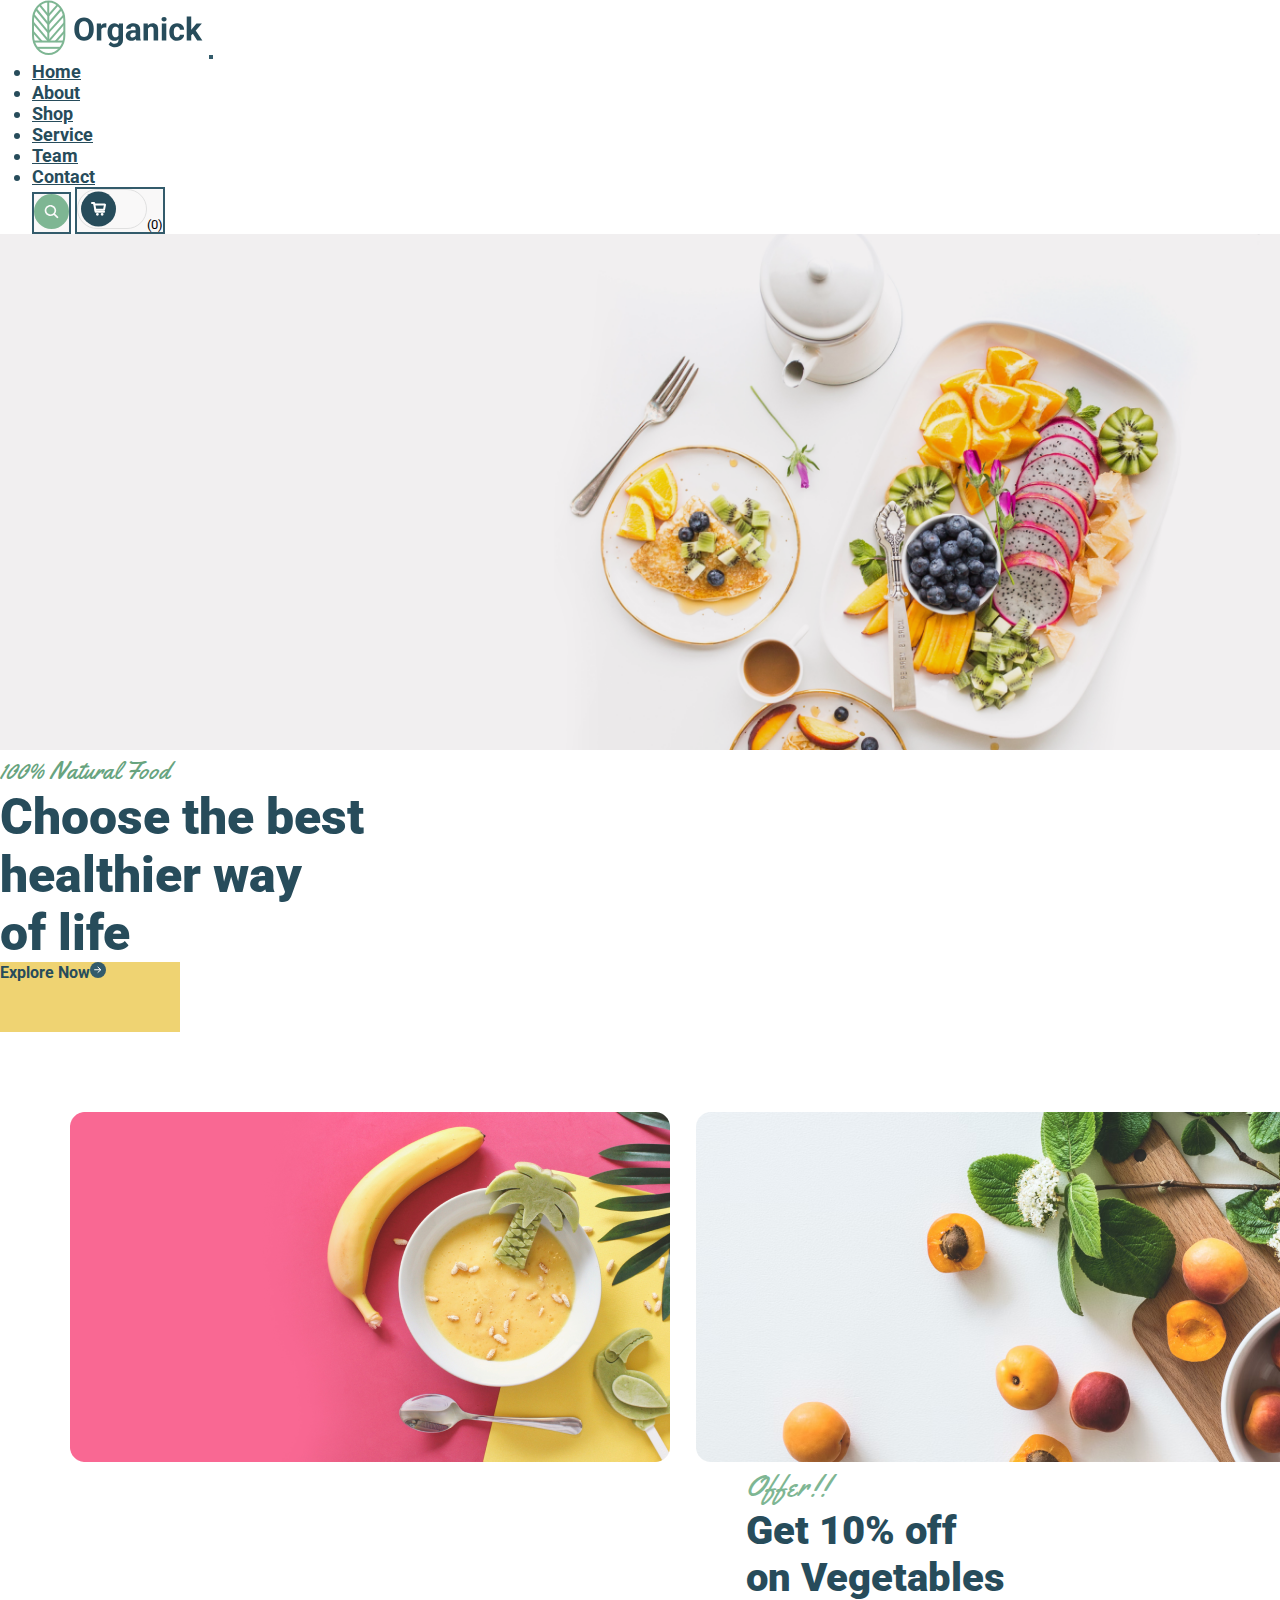
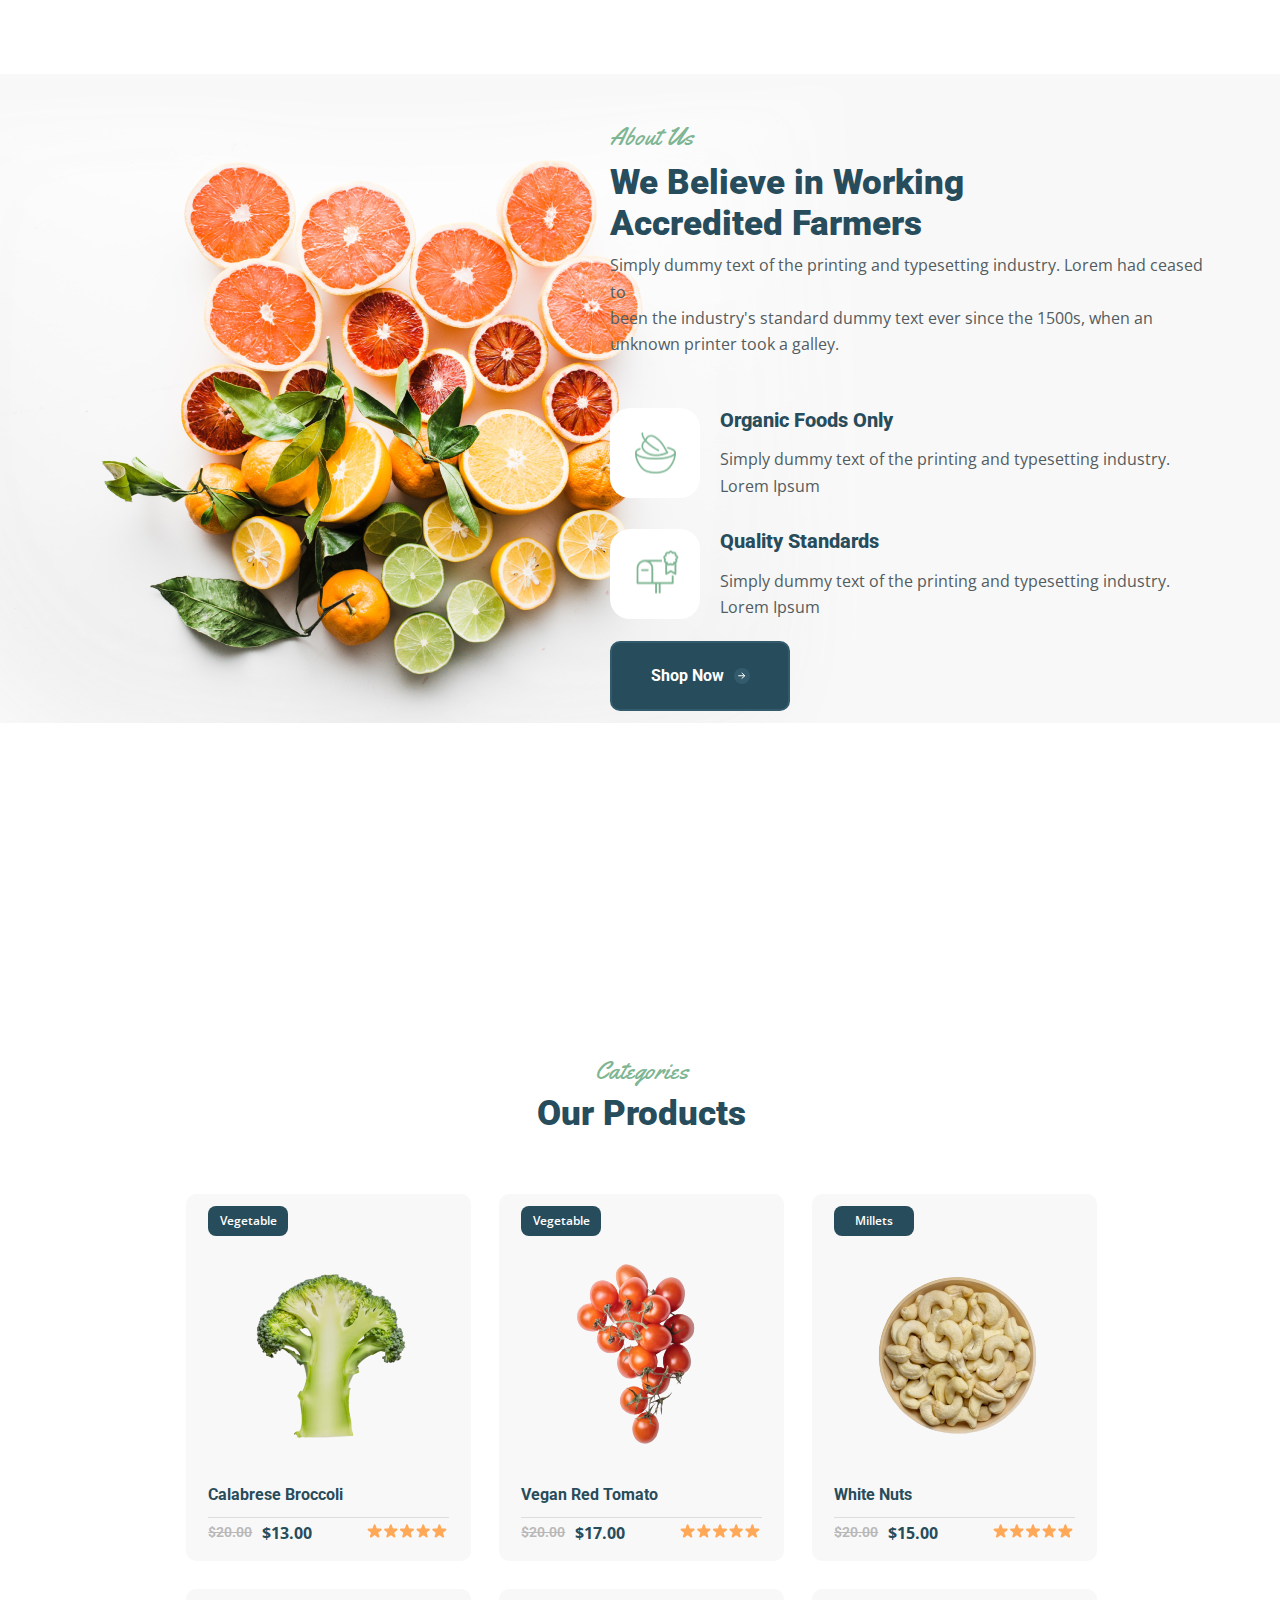
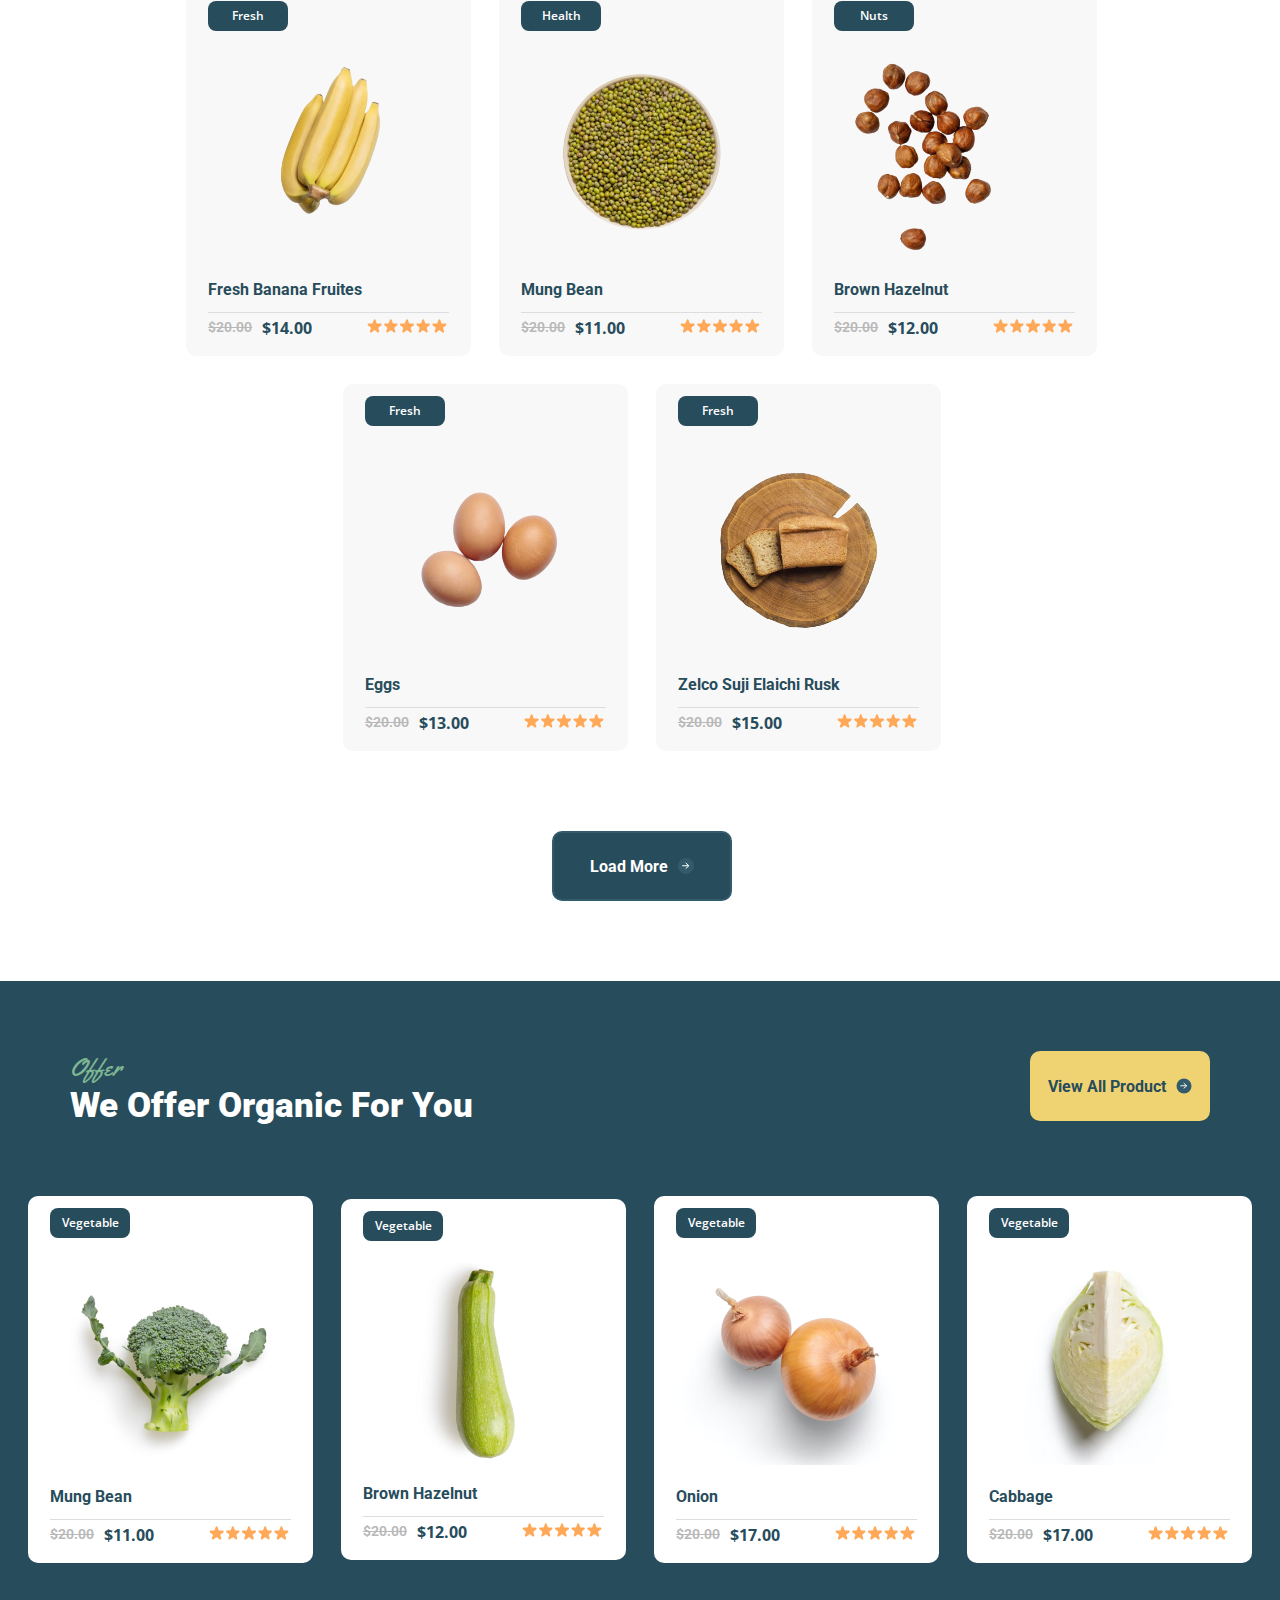
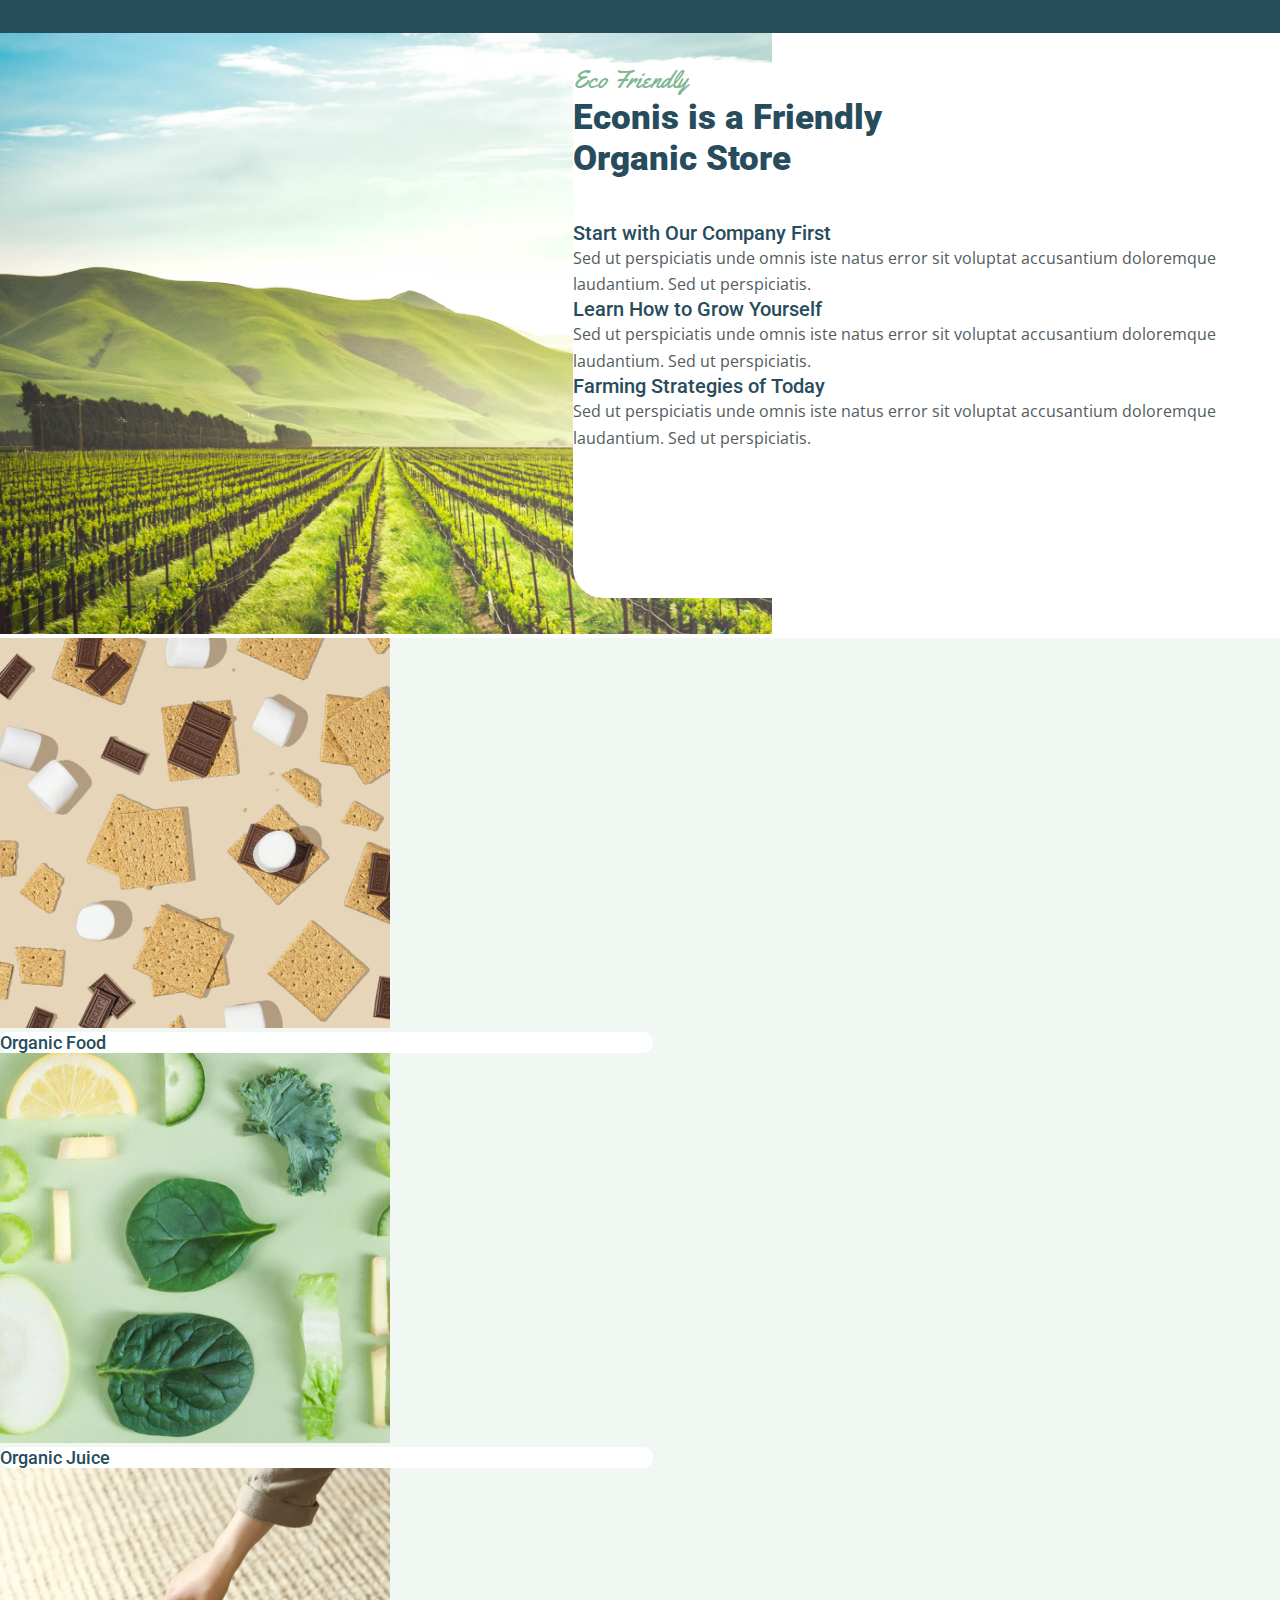
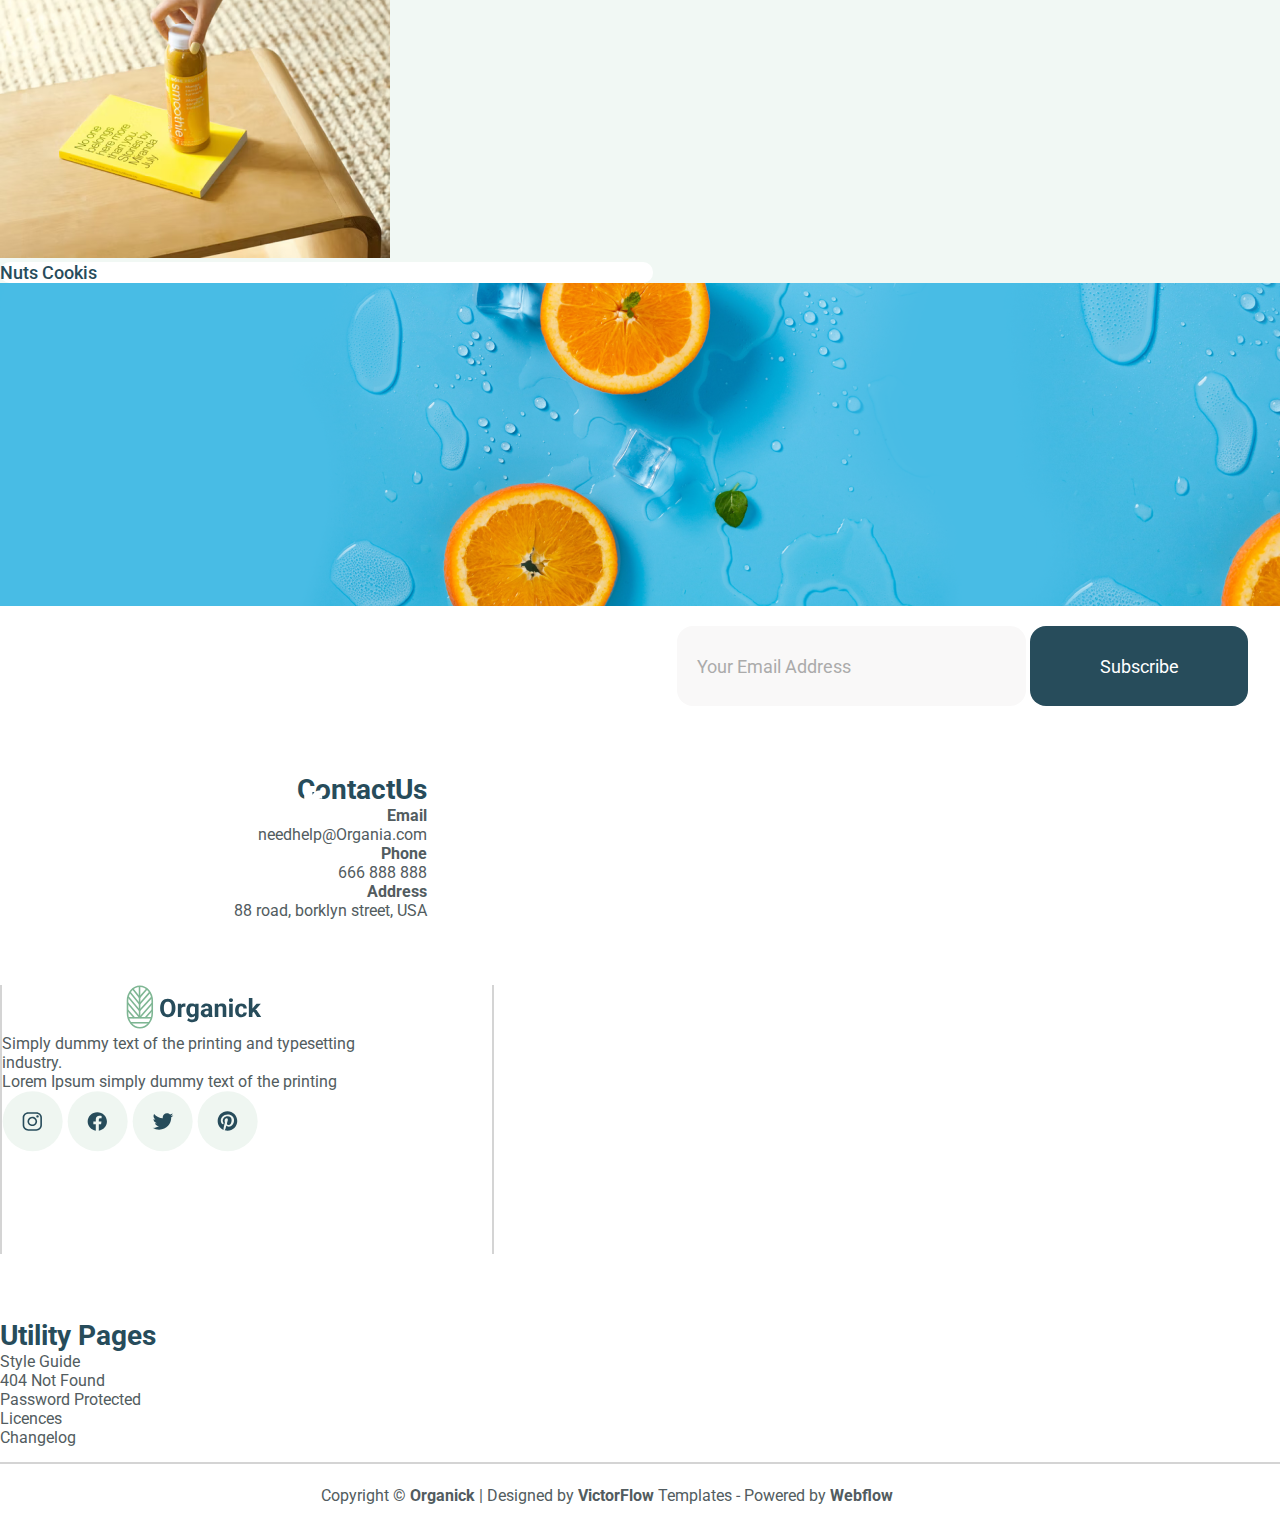
<file: index.html>
<!DOCTYPE html>
<html lang="en">
<head>
    <meta charset="UTF-8">
    <meta http-equiv="X-UA-Compatible" content="IE=edge">
    <meta name="viewport" content="width=device-width, initial-scale=1.0">
    <title>Home</title>
    <link rel="stylesheet" href="./assets/style/style.css">
    <link rel="preconnect" href="https://fonts.googleapis.com">
    <link rel="preconnect" href="https://fonts.gstatic.com" crossorigin>
    <link href="https://fonts.googleapis.com/css2?family=Montserrat:ital,wght@0,400;0,500;0,600;0,700;1,300&family=Poppins:wght@400;500;600;700&family=Roboto:wght@300;400;500;700;900&display=swap" rel="stylesheet">
    <link rel="preconnect" href="https://fonts.googleapis.com">
    <link rel="preconnect" href="https://fonts.gstatic.com" crossorigin>
    <link href="https://fonts.googleapis.com/css2?family=Montserrat:ital,wght@0,400;0,500;0,600;0,700;1,300&family=Poppins:wght@400;500;600;700&family=Yellowtail&display=swap" rel="stylesheet">
    <link href="https://fonts.googleapis.com/css2?family=Montserrat:wght@400;500;700&family=Open+Sans&display=swap" rel="stylesheet">
    <link rel="preconnect" href="https://fonts.googleapis.com">
    <link rel="preconnect" href="https://fonts.gstatic.com" crossorigin>
    <link href="https://fonts.googleapis.com/css2?family=Montserrat:wght@400;500;700&family=Open+Sans:wght@400;600&display=swap" rel="stylesheet">
    <link rel="stylesheet" href="https://cdn.jsdelivr.net/npm/bootstrap@5.2.3/dist/css/bootstrap.min.css" integrity="sha384-rbsA2VBKQhggwzxH7pPCaAqO46MgnOM80zW1RWuH61DGLwZJEdK2Kadq2F9CUG65" crossorigin="anonymous">
</head>
<body>

    <header>

        <nav class="navbar fixed-top navbar-expand-lg bg-light background-color:white " id="n1">
            <div class="container-fluid">
                <a class="navbar-brand" href="#"><img src="./assets/images/Logo.svg" id="m0"></a>
                <button class="navbar-toggler border border-0 px-1" type="button" data-bs-toggle="collapse" data-bs-target="#navbarSupportedContent" aria-controls="navbarSupportedContent" aria-expanded="false" aria-label="Toggle navigation" style="color: #274C5B;">
                <span class="navbar-toggler-icon"></span>
                </button>
            <div class="collapse navbar-collapse" id="navbarSupportedContent">
                <ul class="navbar-nav m-auto fw-bolder " style="color: #274C5B; font-weight: 700; font-size: 18px; " >
                    <li class="nav-item" >
                        <a class="nav-link" href="index.html" style="color:  #274C5B;">Home</a>
                    </li>
                    <li class="nav-item">
                        <a class="nav-link" href="about.html" style="color:  #274C5B;">About</a>
                    </li>
                    <li class="nav-item ">
                        <a class="nav-link" href="shop.html" style="color:  #274C5B;">Shop</a>
                    </li>
                    <li class="nav-item">
                        <a class="nav-link " href="service.html" style="color:  #274C5B;">Service</a>
                    </li>
                    <li class="nav-item">
                        <a class="nav-link " href="team.html" style="color:  #274C5B;">Team</a>
                    </li>
                    <li class="nav-item">
                        <a class="nav-link " href="contact.html" style="color:  #274C5B;">Contact</a>
                    </li>
                </ul>
                <div class="d-grid gap-2 d-md-flex justify-content-md-end">
                    <button class="btn border-coler " type="button"><img src="./assets/images/Search Icon.svg" alt=""></button>
                    <button class="btn border-coler pe-0  position-relative" type="button"><img src="./assets/images/Group 27.svg" class=""><span class="position-absolute top-50 end-0 translate-middle-y pe-2">(0)</span></button>
                </div>
            </div>
            </div>
        </nav>

        <div class="hero position-relative">
            <img src="./assets/images/Image.png" class="img-fluid" id="m1">
            <div class="box1 position-absolute top-50 translate-middle-y h-50 ms-5">
                <div id="text1">
                    <span>100% Natural Food</span>
                    <h1 class="mb-lg-2 mb-md-2 mb-sm-1 mb-0">Choose the best <br> healthier way <br> of life</h1>
                </div>
                <div class="yellow_div rounded-3 d-flex justify-content-center align-items-center gap-lg-2 gap-md-2 gap-sm-2 gap-1">
                    <span class="">Explore Now</span><img src="./assets/images/Aerrow.svg">
                </div>
            </div>
    </header>

    <main>

        <div class="Container">
            <section class="section1 ">
                <div class="Sec1 position-relative">
                    <img src="./assets/images/Image (3).png" class="section1-img1 img-fluid">
                    <div class="section1-text1 position-absolute top-50 start-0 translate-middle-y">
                        <span>Natural!!</span>
                        <h1>Get Garden <br> Fresh Fruits</h1>
                    </div>
                </div>
                <div  class="Sec1 position-relative">
                    <img src="./assets/images/Image (2).png" class="section1-img2 img-fluid">
                    <div class="section1-text2 position-absolute top-50 start-0 translate-middle-y">
                        <span>Offer!!</span>
                        <h1>Get 10% off <br> on Vegetables</h1>
                    </div>
                </div>
            </section>

            <section class="section2">
                <div class="text_section2">
                    <div class="adress_1">About Us</div>
                <div class="adress_2">We Believe in Working Accredited Farmers</div>
                <div class="text1">Simply dummy text of the printing and typesetting industry. Lorem had ceased to</div>
                    <div class="text2">been the industry's standard dummy text ever since the 1500s, when an unknown printer took a galley.</div>
                    <div class="container_Dashs2">
                        <div class="card_Dashs2"><div class="back_img"><img src="./assets/images/cafe.png" alt="" class="img_cardS2" ></div>
                        <div class="topic">
                            <div class="topic_1">Organic Foods Only</div>
                            <div class="topic_2">Simply dummy text of the printing and typesetting industry. Lorem Ipsum</div>
                        </div></div>
                        <div class="card_Dashs2"><div class="back_img"><img src="./assets/images/Mailbox Quality.png" alt="" class="img_cardS2" ></div>
                        <div class="topic">
                            <div class="topic_1">Quality Standards</div>
                            <div class="topic_2">Simply dummy text of the printing and typesetting industry. Lorem Ipsum</div>
                        </div></div>
                    </div>
                    <button class="button_shop"><span class="text_button">Shop Now</span><img src="./assets/images/Aerrow.svg" alt="" width="16px" height="16px"></button>
                </div>
            </section>

            <section class="section3">
                    <div class="container_section3">
                        <p class="adress_p1">Categories </p>
                    <p class="adress_p2">Our Products</p>
                    <div class="container_cards">
                    <div class="card">
                        <div class="vege_card"><span class="Vegetable">Vegetable</span></div>
                        <img src="./assets/images/Photo-removebg-preview 1.png" alt="">
                        <div>
                            <p class="name_Vegetable">Calabrese Broccoli</p>
                        <div class="end_card">
                            <div class="container_text">
                                <div class="tow_span"><span class="old_price"><del style="color: #B8B8B8;">$20.00</del></span>
                                    <span class="new_price">$13.00</span></div>
                            </div>
                            <div><img src="./assets/images/Star.svg" alt=""></div>
                        </div>
                        </div>
                    </div>
                    <div class="card">
                        <div class="vege_card"><span class="Vegetable">Vegetable</span></div>
                        <img src="./assets/images/image_13-removebg-preview 1.png" alt="">
                        <div>
                            <p class="name_Vegetable">Vegan Red Tomato</p>
                        <div class="end_card">
                            <div class="container_text">
                                <div class="tow_span"><span class="old_price"><del style="color: #B8B8B8;">$20.00</del></span>
                                    <span class="new_price">$17.00</span></div>
                            </div>
                            <div><img src="./assets/images/Star.svg" alt=""></div>
                        </div>
                        </div>
                    </div>
                    <div class="card">
                        <div class="vege_card"><span class="Vegetable">Millets</span></div>
                        <img src="./assets/images/Photo-8-removebg-preview 1.png" alt="">
                        <div>
                            <p class="name_Vegetable">White Nuts</p>
                        <div class="end_card">
                            <div class="container_text">
                                <div class="tow_span"><span class="old_price"><del style="color: #B8B8B8;">$20.00</del></span>
                                    <span class="new_price">$15.00</span></div>
                            </div>
                            <div><img src="./assets/images/Star.svg" alt=""></div>
                        </div>
                        </div>
                    </div>
                    <div class="card">
                        <div class="vege_card"><span class="Vegetable">Fresh</span></div>
                        <img src="./assets/images/Photo-1-removebg-preview 1.png" alt="">
                        <div>
                            <p class="name_Vegetable">Fresh Banana Fruites</p>
                        <div class="end_card">
                            <div class="container_text">
                                <div class="tow_span"><span class="old_price"><del style="color: #B8B8B8;">$20.00</del></span>
                                    <span class="new_price">$14.00</span></div>
                            </div>
                            <div><img src="./assets/images/Star.svg" alt=""></div>
                        </div>
                        </div>
                    </div>
                    <div class="card">
                        <div class="vege_card"><span class="Vegetable">Health</span></div>
                        <img src="./assets/images/image_14-removebg-preview 1.png" alt="">
                        <div>
                            <p class="name_Vegetable">Mung Bean</p>
                        <div class="end_card">
                            <div class="container_text">
                                <div class="tow_span"><span class="old_price"><del style="color: #B8B8B8;">$20.00</del></span>
                                    <span class="new_price">$11.00</span></div>
                            </div>
                            <div><img src="./assets/images/Star.svg" alt=""></div>
                        </div>
                        </div>
                    </div>
                    <div class="card">
                        <div class="vege_card"><span class="Vegetable">Nuts</span></div>
                        <img src="./assets/images/Photo-5-removebg-preview 1.png" alt="">
                        <div>
                            <p class="name_Vegetable">Brown Hazelnut</p>
                        <div class="end_card">
                            <div class="container_text">
                                <div class="tow_span"><span class="old_price"><del style="color: #B8B8B8;">$20.00</del></span>
                                    <span class="new_price">$12.00</span></div>
                            </div>
                            <div><img src="./assets/images/Star.svg" alt=""></div>
                        </div>
                        </div>
                    </div>
                    <div class="card">
                        <div class="vege_card"><span class="Vegetable">Fresh</span></div>
                        <img src="./assets/images/Photo-4-removebg-preview 1.png" alt="">
                        <div>
                            <p class="name_Vegetable">Eggs</p>
                        <div class="end_card">
                            <div class="container_text">
                                <div class="tow_span"><span class="old_price"><del style="color: #B8B8B8;">$20.00</del></span>
                                    <span class="new_price">$13.00</span></div>
                            </div>
                            <div><img src="./assets/images/Star.svg" alt=""></div>
                        </div>
                        </div>
                    </div>
                    <div class="card">
                        <div class="vege_card"><span class="Vegetable">Fresh</span></div>
                        <img src="./assets/images/Photo-3-removebg-preview 1.png" alt="">
                        <div>
                            <p class="name_Vegetable">Zelco Suji Elaichi Rusk</p>
                        <div class="end_card">
                            <div class="container_text">
                                <div class="tow_span"><span class="old_price"><del style="color: #B8B8B8;">$20.00</del></span>
                                    <span class="new_price">$15.00</span></div>
                            </div>
                            <div><img src="./assets/images/Star.svg" alt=""></div>
                        </div>
                        </div>
                    </div>
                </div>
                <button class="button_shop" style="margin: auto;margin-top: 80px;"><span class="text_button">Load More</span><img src="./assets/images/Aerrow.svg" alt="" width="16px" height="16px"></button>
                    </div>
            </section>

            <section class="section4">
                <div class="topic_sec4">
                    <div class="adress_s4">
                        <div class="Offer">Offer</div>
                        <div class="Organic">We Offer Organic For You</div>
                    </div>
                    <button class="button_shop_s4"><span class="text_button_s4">View All Product</span><img src="./assets/images/Aerrow2.svg" alt="" width="16px" height="16px"></button>
                </div>
                <div class="container_cards">
                    <div class="card">
                        <div class="vege_card"><span class="Vegetable">Vegetable</span></div>
                        <img src="./assets/images/12.png" alt="">
                        <div>
                            <p class="name_Vegetable">Mung Bean</p>
                        <div class="end_card">
                            <div class="container_text">
                                <div class="tow_span"><span class="old_price"><del style="color: #B8B8B8;">$20.00</del></span>
                                    <span class="new_price">$11.00</span></div>
                            </div>
                            <div><img src="./assets/images/Star.svg" alt=""></div>
                        </div>
                        </div>
                    </div>
                    <div class="card">
                        <div class="vege_card"><span class="Vegetable">Vegetable</span></div>
                        <div style="display: flex;justify-content: center;"><img src="./assets/images/Photo12.png" alt=""></div>
                        <div>
                            <p class="name_Vegetable">Brown Hazelnut</p>
                        <div class="end_card">
                            <div class="container_text">
                                <div class="tow_span"><span class="old_price"><del style="color: #B8B8B8;">$20.00</del></span>
                                    <span class="new_price">$12.00</span></div>
                            </div>
                            <div><img src="./assets/images/Star.svg" alt=""></div>
                        </div>
                        </div>
                    </div>
                    <div class="card">
                        <div class="vege_card"><span class="Vegetable">Vegetable</span></div>
                        <img src="./assets/images/14.png" alt="">
                        <div>
                            <p class="name_Vegetable">Onion</p>
                        <div class="end_card">
                            <div class="container_text">
                                <div class="tow_span"><span class="old_price"><del style="color: #B8B8B8;">$20.00</del></span>
                                    <span class="new_price">$17.00</span></div>
                            </div>
                            <div><img src="./assets/images/Star.svg" alt=""></div>
                        </div>
                        </div>
                    </div>
                    <div class="card">
                        <div class="vege_card"><span class="Vegetable">Vegetable</span></div>
                        <img src="./assets/images/16.png" alt="">
                        <div>
                            <p class="name_Vegetable">Cabbage</p>
                        <div class="end_card">
                            <div class="container_text">
                                <div class="tow_span"><span class="old_price"><del style="color: #B8B8B8;">$20.00</del></span>
                                    <span class="new_price">$17.00</span></div>
                            </div>
                            <div><img src="./assets/images/Star.svg" alt=""></div>
                        </div>
                        </div>
                    </div>
                </div>
            </section>

            
            <section class="section5 mt-3 mb-4">
                <div  container-fluid d-flex p-0 >
                    <img class="section5_img h-100 object-fit-cover" src="./assets/images/section5_img.png" alt="Organic">
                    <div class="section5_writing_container p-lg-5 p-md-5 p-sm-4 p-4">
                        <div class="writing_head mb-lg-4 mb-md-3 mb-sm-2 mb-2">
                            <p class="section_title mb-0">Eco Friendly</p>
                            <h2 class="section_heading">Econis is a Friendly<br> Organic Store</h2>
                        </div>           
                        <div>
                            <h3>Start with Our Company First</h3>
                            <p class="section_paragraph">Sed ut perspiciatis unde omnis iste natus
                            error sit voluptat accusantium doloremque laudantium.
                            Sed ut perspiciatis.
                            </p>
                        </div>
                        <div>
                            <h3>Learn How to Grow Yourself</h3>
                            <p class="section_paragraph">Sed ut perspiciatis unde omnis iste natus error sit
                            voluptat accusantium doloremque laudantium. Sed ut perspiciatis.
                            </p>
                        </div>
                        <div>
                            <h3>Farming Strategies of Today</h3>
                            <p class="section_paragraph">Sed ut perspiciatis unde omnis iste natus
                            error sit voluptat accusantium doloremque laudantium.
                            Sed ut perspiciatis.
                            </p>
                        </div>
                    </div>
                </div>
            </section>

            <section class="section6 mt-3 mb-4 py-5">
                <div class="container-fluid d-flex flex-wrap align-items-center justify-content-center gap-4">
                    <div class="section6_div position-relative">
                        <img class="img-fluid" src="./assets/images/section6_img1.png" alt="Organic Food">
                        <div class="writing position-absolute top-50 start-50 translate-middle d-flex justify-content-center align-items-center">
                            <span>Organic Food</span>
                        </div>
                    </div>
                    <div class="section6_div position-relative">
                        <img class="img-fluid" src="./assets/images/section6_img2.png" alt="Organic Juice">
                        <div class="writing position-absolute top-50 start-50 translate-middle d-flex justify-content-center align-items-center">
                            <span>Organic Juice</span>
                        </div>
                    </div>
                    <div class="section6_div position-relative">
                        <img class="img-fluid" src="./assets/images/section6_img3.png" alt="Nuts Cookis">
                        <div class="writing position-absolute top-50 start-50 translate-middle d-flex justify-content-center align-items-center">
                            <span>Nuts Cookis</span>
                        </div>
                    </div>
                </div>
            </section>

            <div class="NewsLatter">
                <img src="./assets/images/Background.png" class="img-fluid" id="m2">
                <div class="box2 position-absolute top-50 start-50 translate-middle ">
                    <div class="text2">
                        <h2 class="m-auto">Subscribe to <br> our Newsletter
                        </h2>
                    </div>
                    <div class="sub">
                        <button class="but1">Your Email Address</button>
                        <button class="but2">Subscribe</button>
                    </div>
                    <button class="mt-2 rounded-3 border border-0" id="but3">Your Email<!-- <span><img src="./assets/images/Aerrow.svg"></span> --></button>
                </div>
            </div>
        </div>
    </main>

    <footer>
        <div class="box4 container-fluid d-flex justify-content-center gap-4">
        <div class="ContactUs mt-0 pt-5">
            <h1>ContactUs</h1>
            <span>Email</span>
            <p>needhelp@Organia.com</p>
            <span>Phone</span>
            <p>666 888 888</p>
            <span>Address</span>
            <p>88 road, borklyn street, USA</p>
        </div>

        <div class="Organick text-center mt-0 pt-5">
            <img src="./assets/images/Logo.svg" class="img-fluid mb-2" id="footerImg">
            <p>Simply dummy text of the printing and typesetting <br> industry.
            <br> Lorem Ipsum simply dummy text of the printing </p>
            <span class="media_icons d-flex justify-content-center align-items-center gap-lg-2 gap-1 ">
                <img src="./assets/images/1.svg" class="img-fluid">
                <img src="./assets/images/2.svg" class="img-fluid">
                <img src="./assets/images/3.svg" class="img-fluid">
                <img src="./assets/images/4.svg" class="img-fluid">
            </span>
        </div>
        <div class="Utility mt-0 pt-5">
            <h1>Utility Pages</h1>
            <p>Style Guide</p>
            <p>404 Not Found</p>
            <p>Password Protected</p>
            <p>Licences</p>
            <p>Changelog</p>
        </div>
        </div>
        <div id="Fline2"></div>
        <div class="text4"><p>Copyright © <span> Organick</span> | Designed by <span> VictorFlow</span> Templates - Powered by <span> Webflow</span></p></div>
    </footer>

    <script src="https://cdn.jsdelivr.net/npm/bootstrap@5.2.3/dist/js/bootstrap.min.js"
    integrity="sha384-cuYeSxntonz0PPNlHhBs68uyIAVpIIOZZ5JqeqvYYIcEL727kskC66kF92t6Xl2V"
    crossorigin="anonymous"></script>
</body>
</html>
</file>
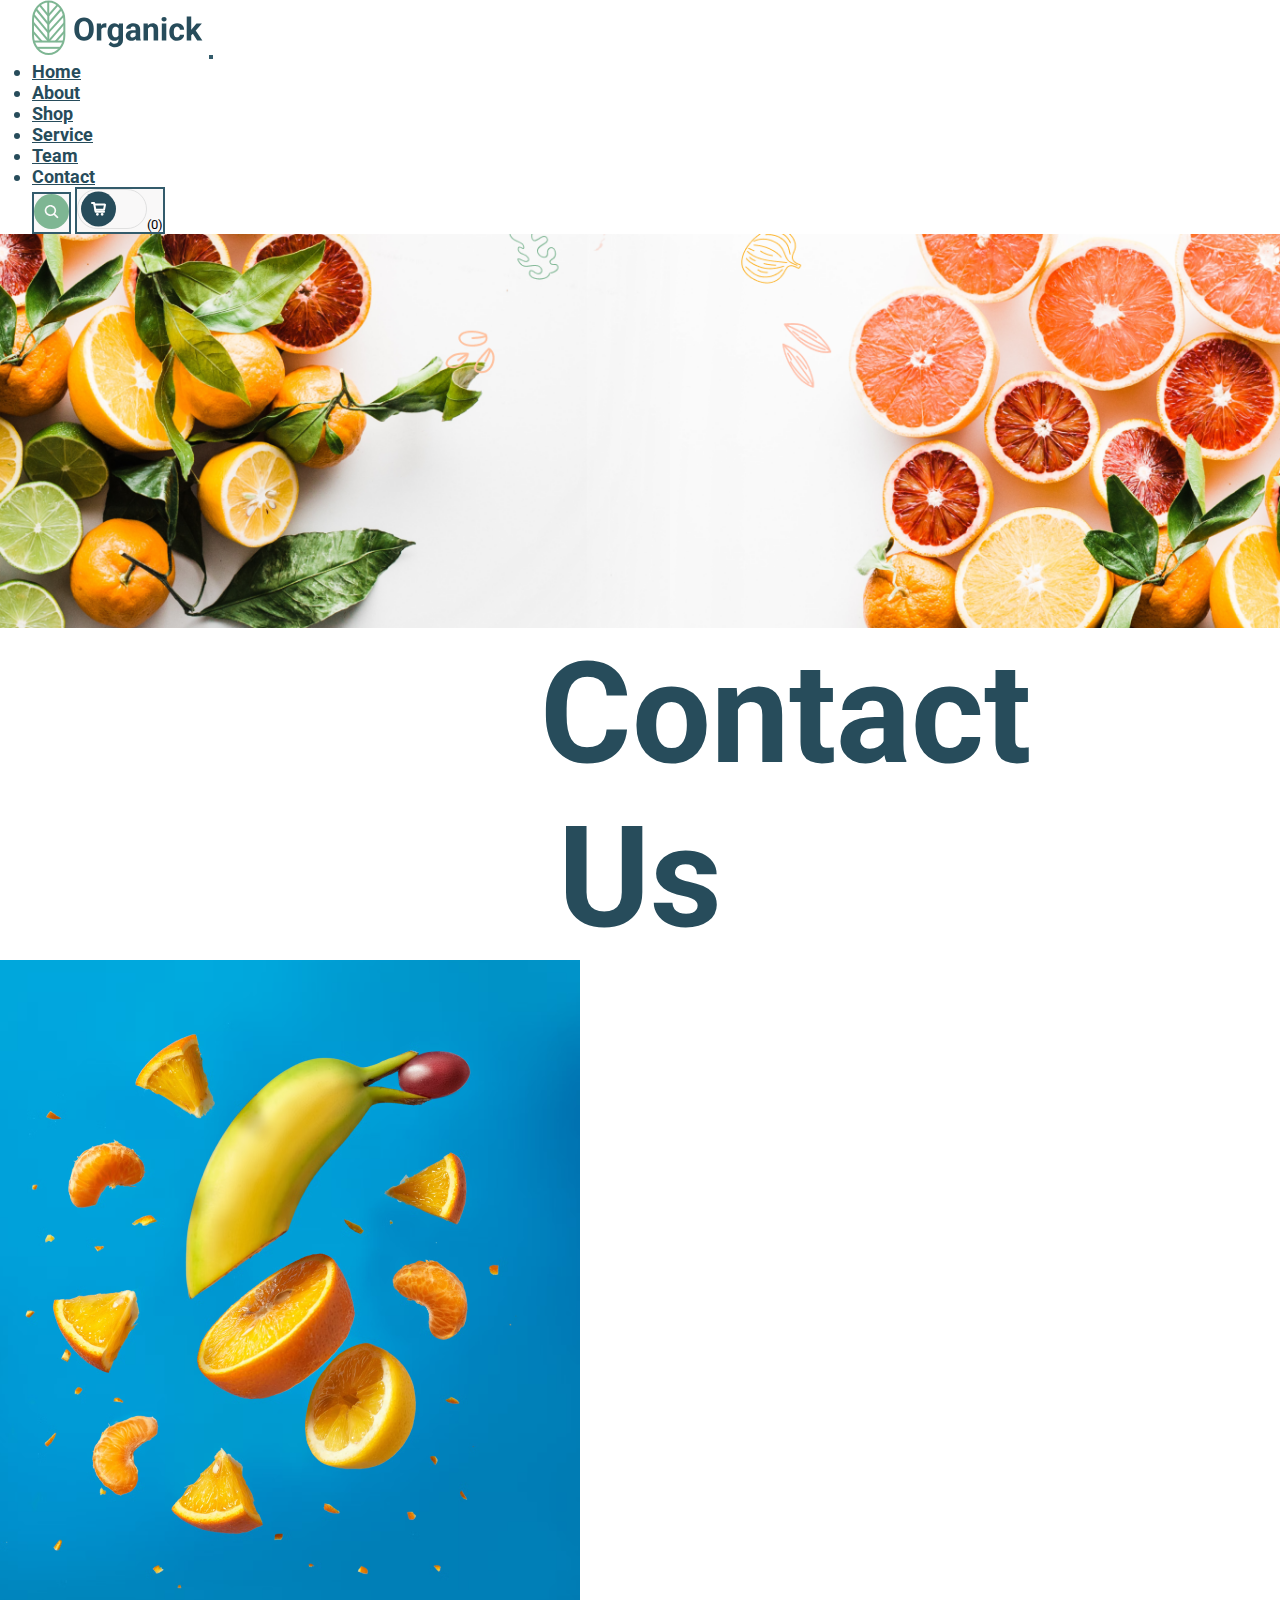
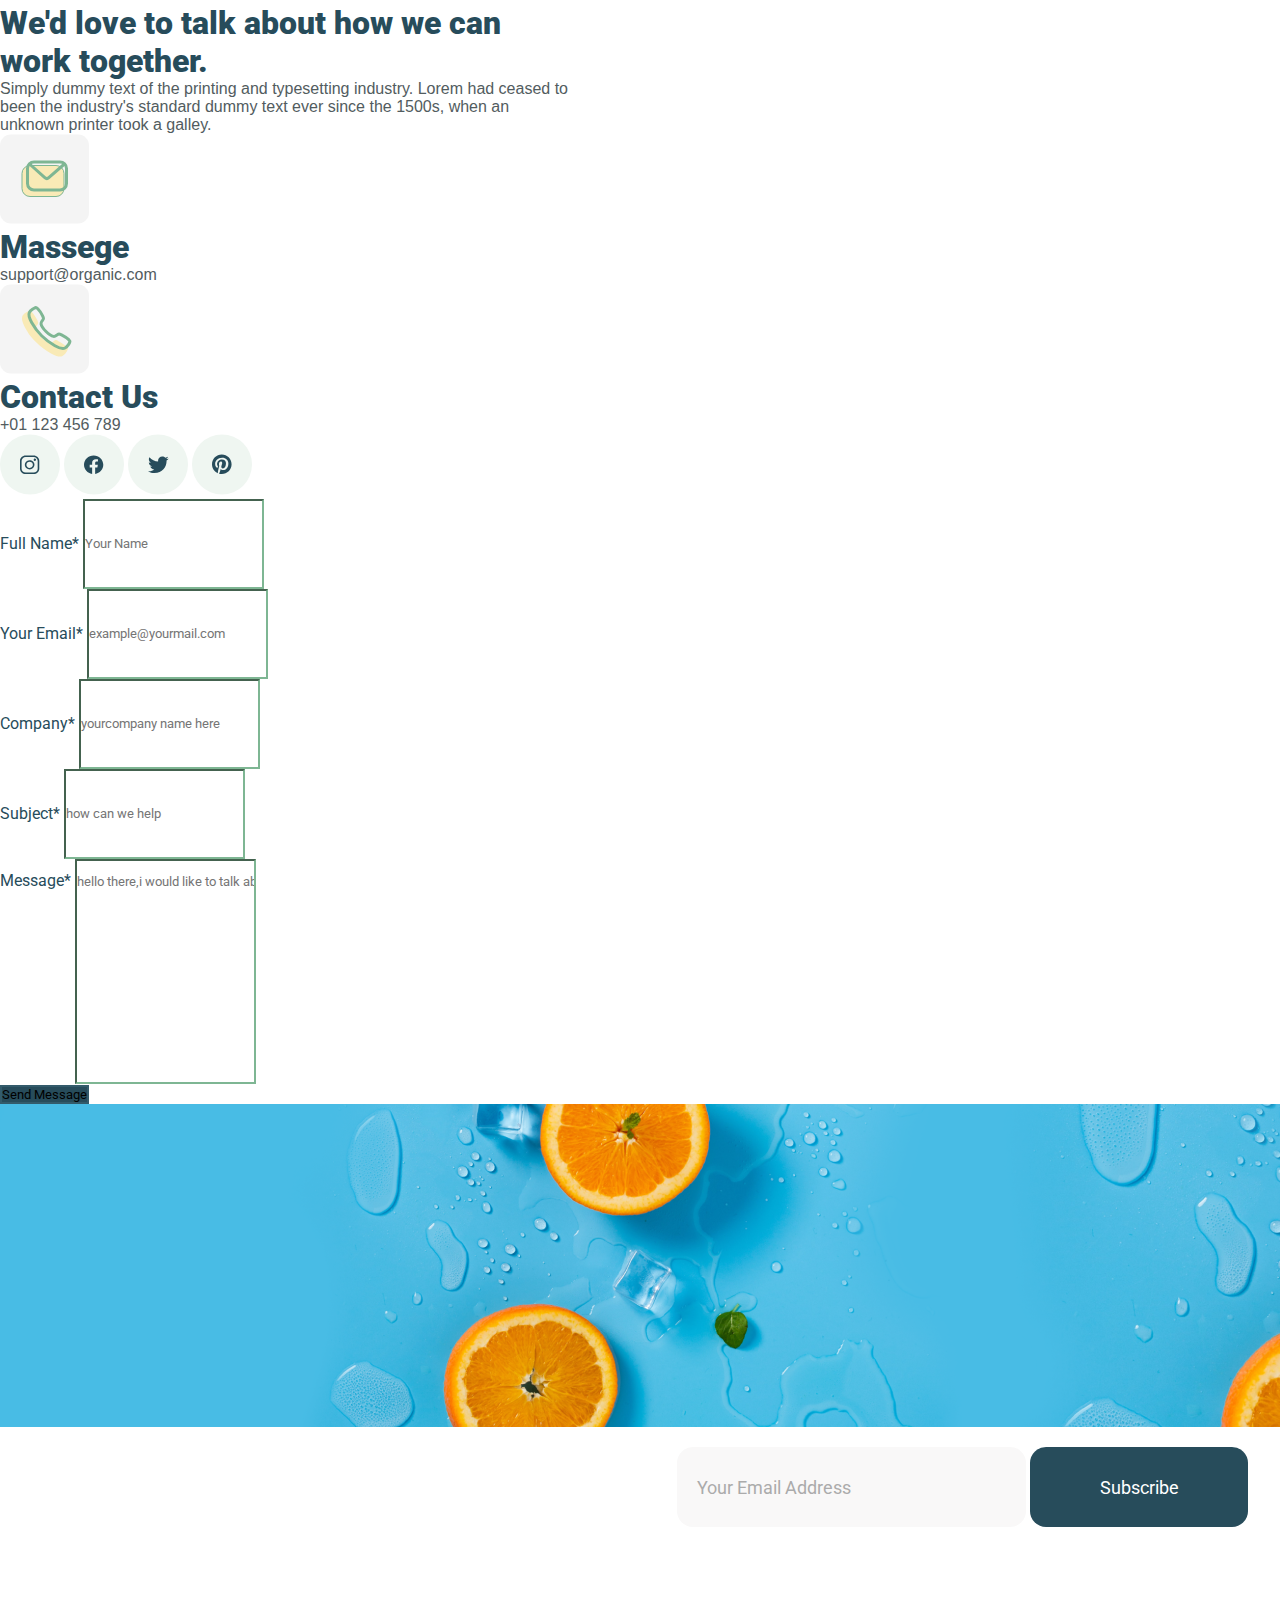
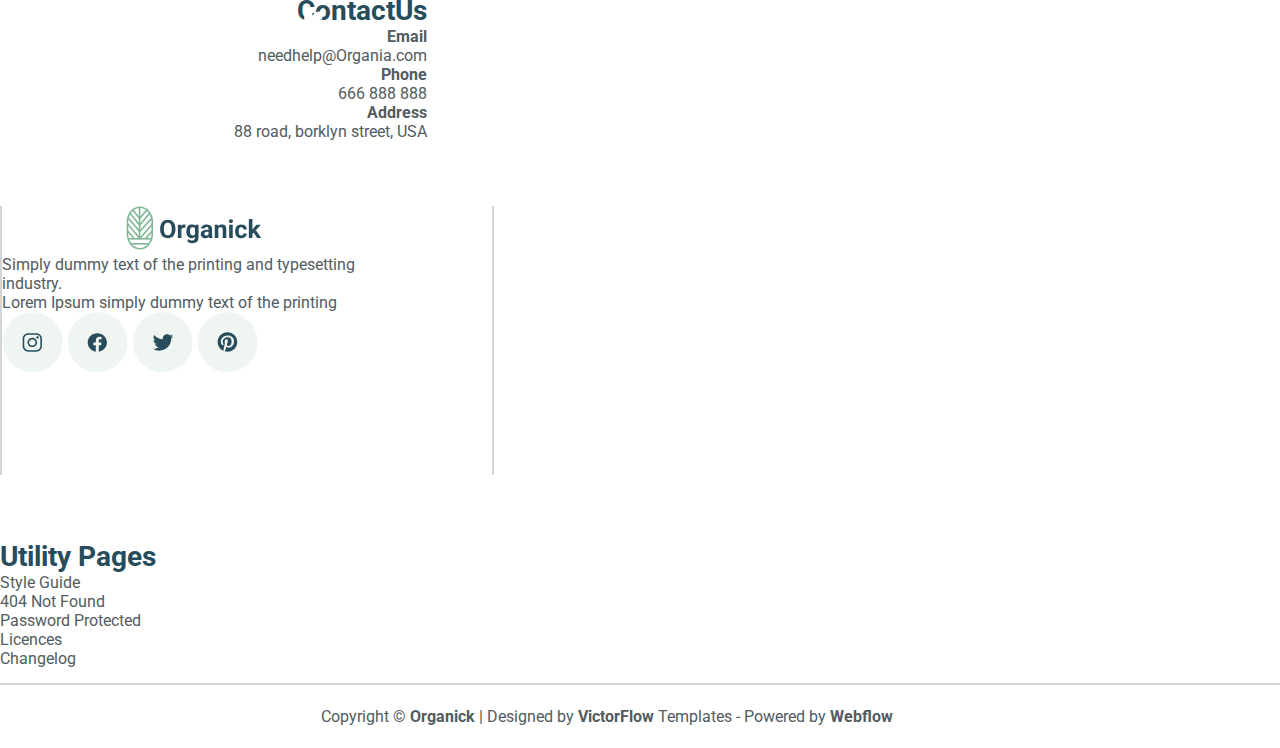
<file: contact.html>
<!DOCTYPE html>
<html lang="en">
<head>
    <meta charset="UTF-8">
    <meta http-equiv="X-UA-Compatible" content="IE=edge">
    <meta name="viewport" content="width=device-width, initial-scale=1.0">
    <title>Contact</title>
    <link rel="stylesheet" href="./assets/style/style.css">
    <link rel="preconnect" href="https://fonts.googleapis.com">
    <link rel="preconnect" href="https://fonts.gstatic.com" crossorigin>
    <link href="https://fonts.googleapis.com/css2?family=Montserrat:ital,wght@0,400;0,500;0,600;0,700;1,300&family=Poppins:wght@400;500;600;700&family=Roboto:wght@300;400;500;700;900&display=swap" rel="stylesheet">
    <link rel="preconnect" href="https://fonts.googleapis.com">
    <link rel="preconnect" href="https://fonts.gstatic.com" crossorigin>
    <link href="https://fonts.googleapis.com/css2?family=Montserrat:ital,wght@0,400;0,500;0,600;0,700;1,300&family=Poppins:wght@400;500;600;700&family=Yellowtail&display=swap" rel="stylesheet">
    <link rel="stylesheet" href="https://cdn.jsdelivr.net/npm/bootstrap@5.2.3/dist/css/bootstrap.min.css" integrity="sha384-rbsA2VBKQhggwzxH7pPCaAqO46MgnOM80zW1RWuH61DGLwZJEdK2Kadq2F9CUG65" crossorigin="anonymous">
</head>
<body>
    <header>
        <nav class="navbar  fixed-top navbar-expand-lg bg-light background-color:white " id="n1">
            <div class="container-fluid">
                <a class="navbar-brand" href="#"><img src="./assets/images/Logo.svg" id="m0"></a>
                <button class="navbar-toggler border border-0 px-1" type="button" data-bs-toggle="collapse" data-bs-target="#navbarSupportedContent" aria-controls="navbarSupportedContent" aria-expanded="false" aria-label="Toggle navigation" style="color: #274C5B;">
                <span class="navbar-toggler-icon"></span>
                </button>
            <div class="collapse navbar-collapse" id="navbarSupportedContent">
                <ul class="navbar-nav m-auto fw-bolder " style="color: #274C5B; font-weight: 700; font-size: 18px; " >
                    <li class="nav-item" >
                        <a class="nav-link" href="index.html" style="color:  #274C5B;">Home</a>
                    </li>
                    <li class="nav-item">
                        <a class="nav-link" href="about.html" style="color:  #274C5B;">About</a>
                    </li>
                    <li class="nav-item ">
                        <a class="nav-link" href="shop.html" style="color:  #274C5B;">Shop</a>
                    </li>
                    <li class="nav-item">
                        <a class="nav-link " href="service.html" style="color:  #274C5B;">Service</a>
                    </li>
                    <li class="nav-item">
                        <a class="nav-link " href="team.html" style="color:  #274C5B;">Team</a>
                    </li>
                    <li class="nav-item">
                        <a class="nav-link " href="contact.html" style="color:  #274C5B;">Contact</a>
                    </li>
                </ul>
                <div class="d-grid gap-2 d-md-flex justify-content-md-end">
                    <button class="btn border-coler " type="button"><img src="./assets/images/Search Icon.svg" alt=""></button>
                    <button class="btn border-coler pe-0  position-relative" type="button"><img src="./assets/images/Group 27.svg" class=""><span class="position-absolute top-50 end-0 translate-middle-y pe-2">(0)</span></button>
                </div>
            </div>
            </div>
        </nav>
        <div class="hero position-relative">
            <img src="./assets/images/bg-6.png" class="img-fluid" id="m1">
            <div class="textAbout position-absolute top-50 start-50 translate-middle">
                    <h1>Contact Us</h1>
            </div>
    </header>
    <main>
                <!-- section-14 -->
                <section class="section-14 w-100 py-5 bg-white">
                    <div class=" w-100 d-flex justify-content-start align-items-center flex-wrap gap-3">
                    <!-- card1 image -->
                    <div>
                        <img class="img-fluid" src="./assets/images/banana.png"> 
                    </div> 
                <!-- card2 -->
                    <div class=" d-flex justify-content-center flex-column align-items-start gap-4 ms-5">

                <div>
                <h1 class=" dark fw-900 fs-2">We'd love to talk about how we can<br> work together.</h1>
                <P class=" para gray fw-400 lh Open-Sans">Simply dummy text of the printing and typesetting industry. Lorem had ceased to<br> 
                been the industry's standard dummy text ever since the 1500s, when an<br> unknown printer took a galley.</P>
                </div>

                <div class=" d-flex justify-content-center flex-column align-items-start gap-3">
            
                <div class=" massege d-flex justify-content-start align-items-center gap-2 border rounded-4 p-2 w-100 ">
                <div>
                    <img src="./assets/images/massege.svg">
                </div>
                <div> 
                    <h1 class="Roboto dark fw-900 fs-4">Massege</h1>
                    <p class=" gray fw-400 lh Open-Sans fs-5 ">support@organic.com</p>
                </div>
                </div>
            
                <div class=" massege d-flex justify-content-start align-items-center gap-3 border rounded-4 p-2 w-100 ">
                <div>
                    <img src="./assets/images/telephon.svg">
                </div>
                <div>
                    <h1 class="Roboto dark fw-900 fs-4">Contact Us</h1>
                    <p class="gray fw-400 lh Open-Sans fs-5">+01 123 456 789</p>
                </div>
                </div>
            </div>
        <div class="d-flex justify-content-start align-items-center gap-2">
            <img src="./assets/images/Instagram.svg">
            <img src="./assets/images/facebook.svg">
            <img src="./assets/images/twitter.svg">
            <img src="./assets/images/pinterest.svg">
        </div>
        </div>
    </div>
    </section>
        <!--  section-15 -->
        <section class="section-15 w-100 py-5">
    <form class="row gy-5 gx-3 w-100 px-4 ">
        <div class="col-md-6 ">
        <label for="inputName" class="form-label dark Roboto fw-600 fs-5 ">Full Name*</label>
        <input  type="text" class="form-control fw-400 fst-italic Roboto grey rounded-4" id="inputName" placeholder="Your Name">
        </div>
        <div class="col-md-6">
        <label for="inputEmail" class="form-label dark Roboto fw-600 fs-5">Your Email*</label>
        <input  type="email" class="form-control fw-400 fst-italic Roboto grey rounded-4" id="inputEmail" placeholder="example@yourmail.com">
        </div>
        <div class="col-md-6 ">
        <label for="inputCompany" class="form-label dark Roboto fw-600 fs-5">Company*</label>
        <input  type="text" class="form-control fw-400 fst-italic Roboto grey rounded-4" id="inputCompany" placeholder="yourcompany name here">
        </div>
        <div class="col-md-6">
        <label for="inputSubject" class="form-label dark Roboto fw-600 fs-5">Subject*</label>
        <input  type="text" class="form-control fw-400 fst-italic Roboto grey rounded-4" id="inputSubject" placeholder="how can we help" >
        </div>
        <div class="col-lg-12 ">
        <label for="inputMessage" class="form-label dark Roboto fw-600 fs-5">Message*</label>
        <input type="text" class="form-control fw-400 fst-italic Roboto grey rounded-4"  id="inputMessage" placeholder="hello there,i would like to talk about how to...">
        </div>
        <div class="col-12">
        <button type="submit" class="btn btn-primary fw-700 border-0 Roboto rounded-3 p-4">Send Message</button>
        </div>
    </form>
    </section>

            <div class="NewsLatter">
                <img src="./assets/images/Background.png" class="img-fluid" id="m2">
                <div class="box2 position-absolute top-50 start-50 translate-middle ">
                    <div class="text2">
                        <h2 class="m-auto">Subscribe to <br> our Newsletter
                        </h2>
                    </div>
                    <div class="sub">
                        <button class="but1">Your Email Address</button>
                        <button class="but2">Subscribe</button>
                    </div>
                    <button class="mt-2 rounded-3 border border-0" id="but3">Your Email<!-- <span><img src="./assets/images/Aerrow.svg"></span> --></button>
                </div>
            </div>
    </main>
    <footer>
            <div class="box4 container-fluid d-flex justify-content-center gap-4">
            <div class="ContactUs mt-0 pt-5">
                <h1>ContactUs</h1>
                <span>Email</span>
                <p>needhelp@Organia.com</p>
                <span>Phone</span>
                <p>666 888 888</p>
                <span>Address</span>
                <p>88 road, borklyn street, USA</p>
            </div>
    
            <div class="Organick text-center mt-0 pt-5">
                <img src="./assets/images/Logo.svg" class="img-fluid mb-2" id="footerImg">
                <p>Simply dummy text of the printing and typesetting <br> industry.
                <br> Lorem Ipsum simply dummy text of the printing </p>
                <span class="media_icons d-flex justify-content-center align-items-center gap-lg-2 gap-1 ">
                    <img src="./assets/images/1.svg" class="img-fluid">
                    <img src="./assets/images/2.svg" class="img-fluid">
                    <img src="./assets/images/3.svg" class="img-fluid">
                    <img src="./assets/images/4.svg" class="img-fluid">
                </span>
            </div>
            <div class="Utility mt-0 pt-5">
                <h1>Utility Pages</h1>
                <p>Style Guide</p>
                <p>404 Not Found</p>
                <p>Password Protected</p>
                <p>Licences</p>
                <p>Changelog</p>
            </div>
            </div>
            <div id="Fline2"></div>
            <div class="text4"><p>Copyright © <span> Organick</span> | Designed by <span> VictorFlow</span> Templates - Powered by <span> Webflow</span></p></div>
        </footer>
    <script src="https://cdn.jsdelivr.net/npm/bootstrap@5.2.3/dist/js/bootstrap.min.js" integrity="sha384-cuYeSxntonz0PPNlHhBs68uyIAVpIIOZZ5JqeqvYYIcEL727kskC66kF92t6Xl2V" crossorigin="anonymous"></script>
</body>
</html>
</file>
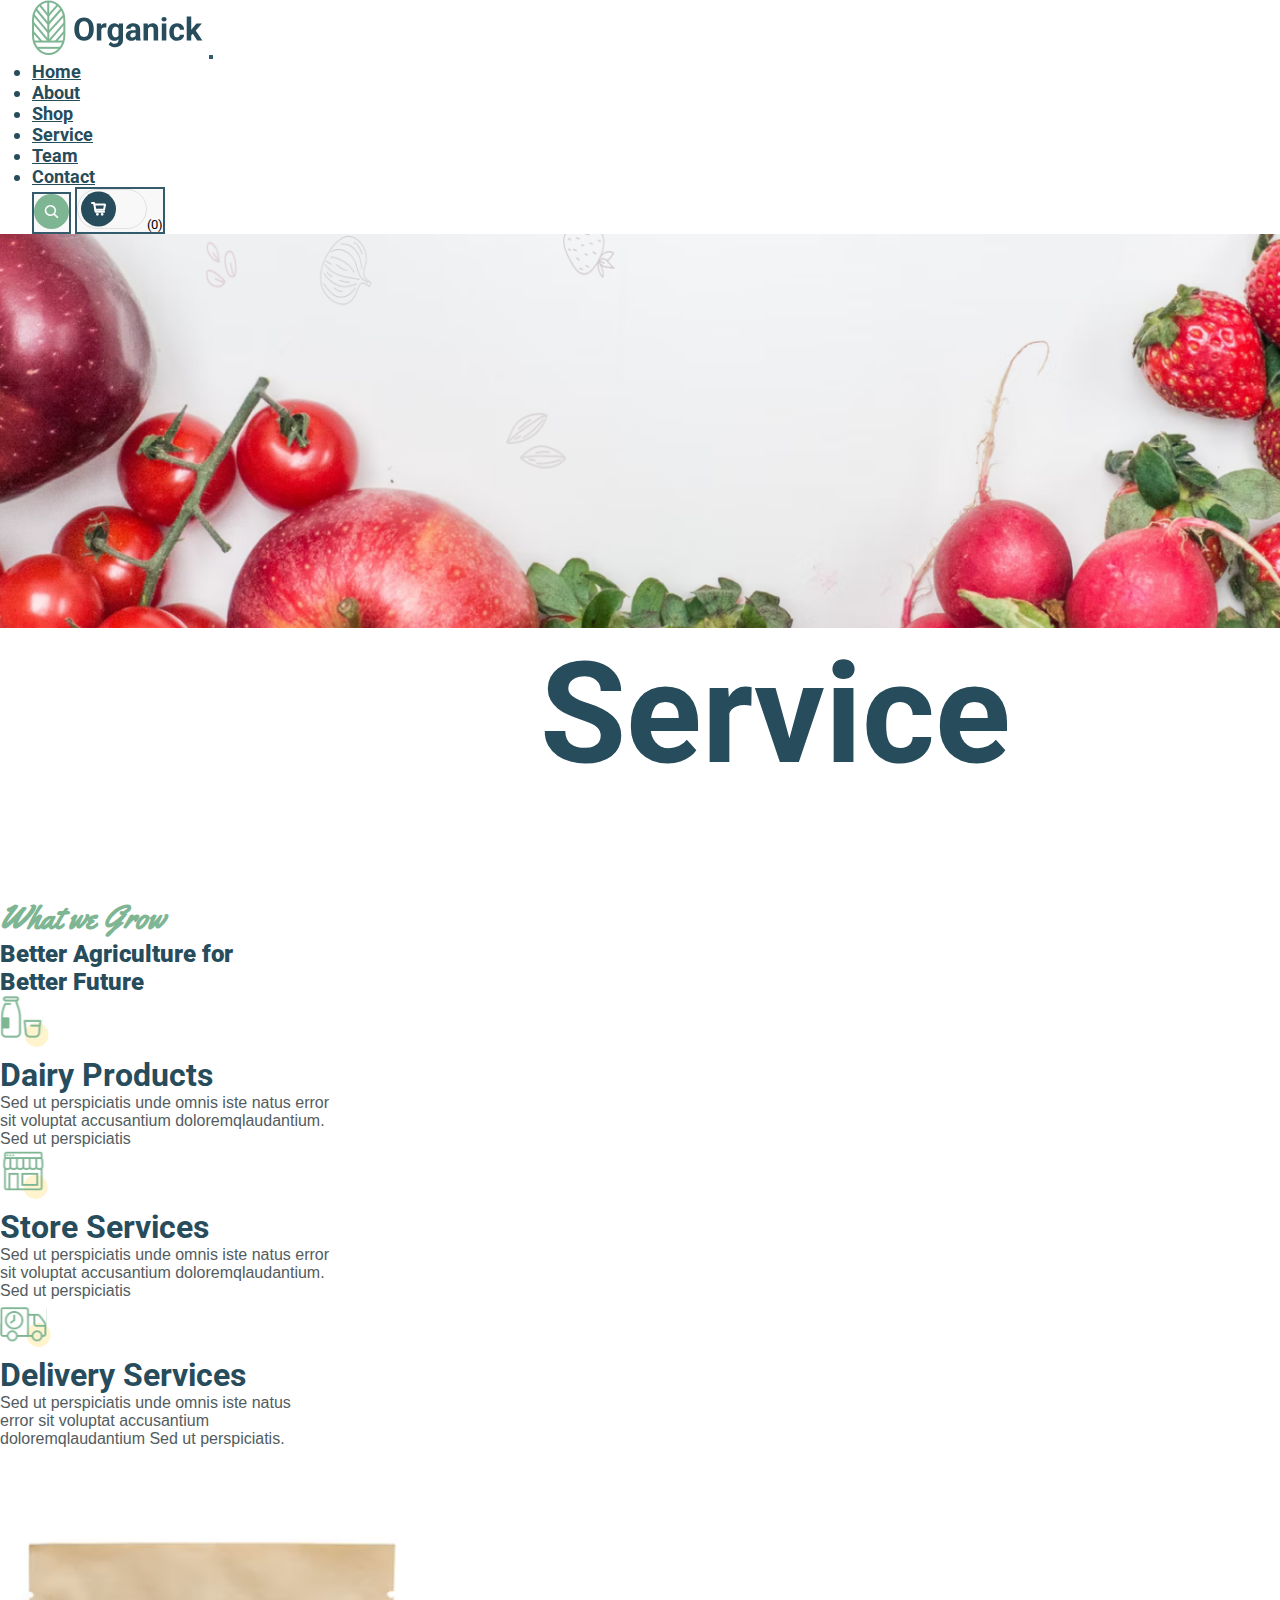
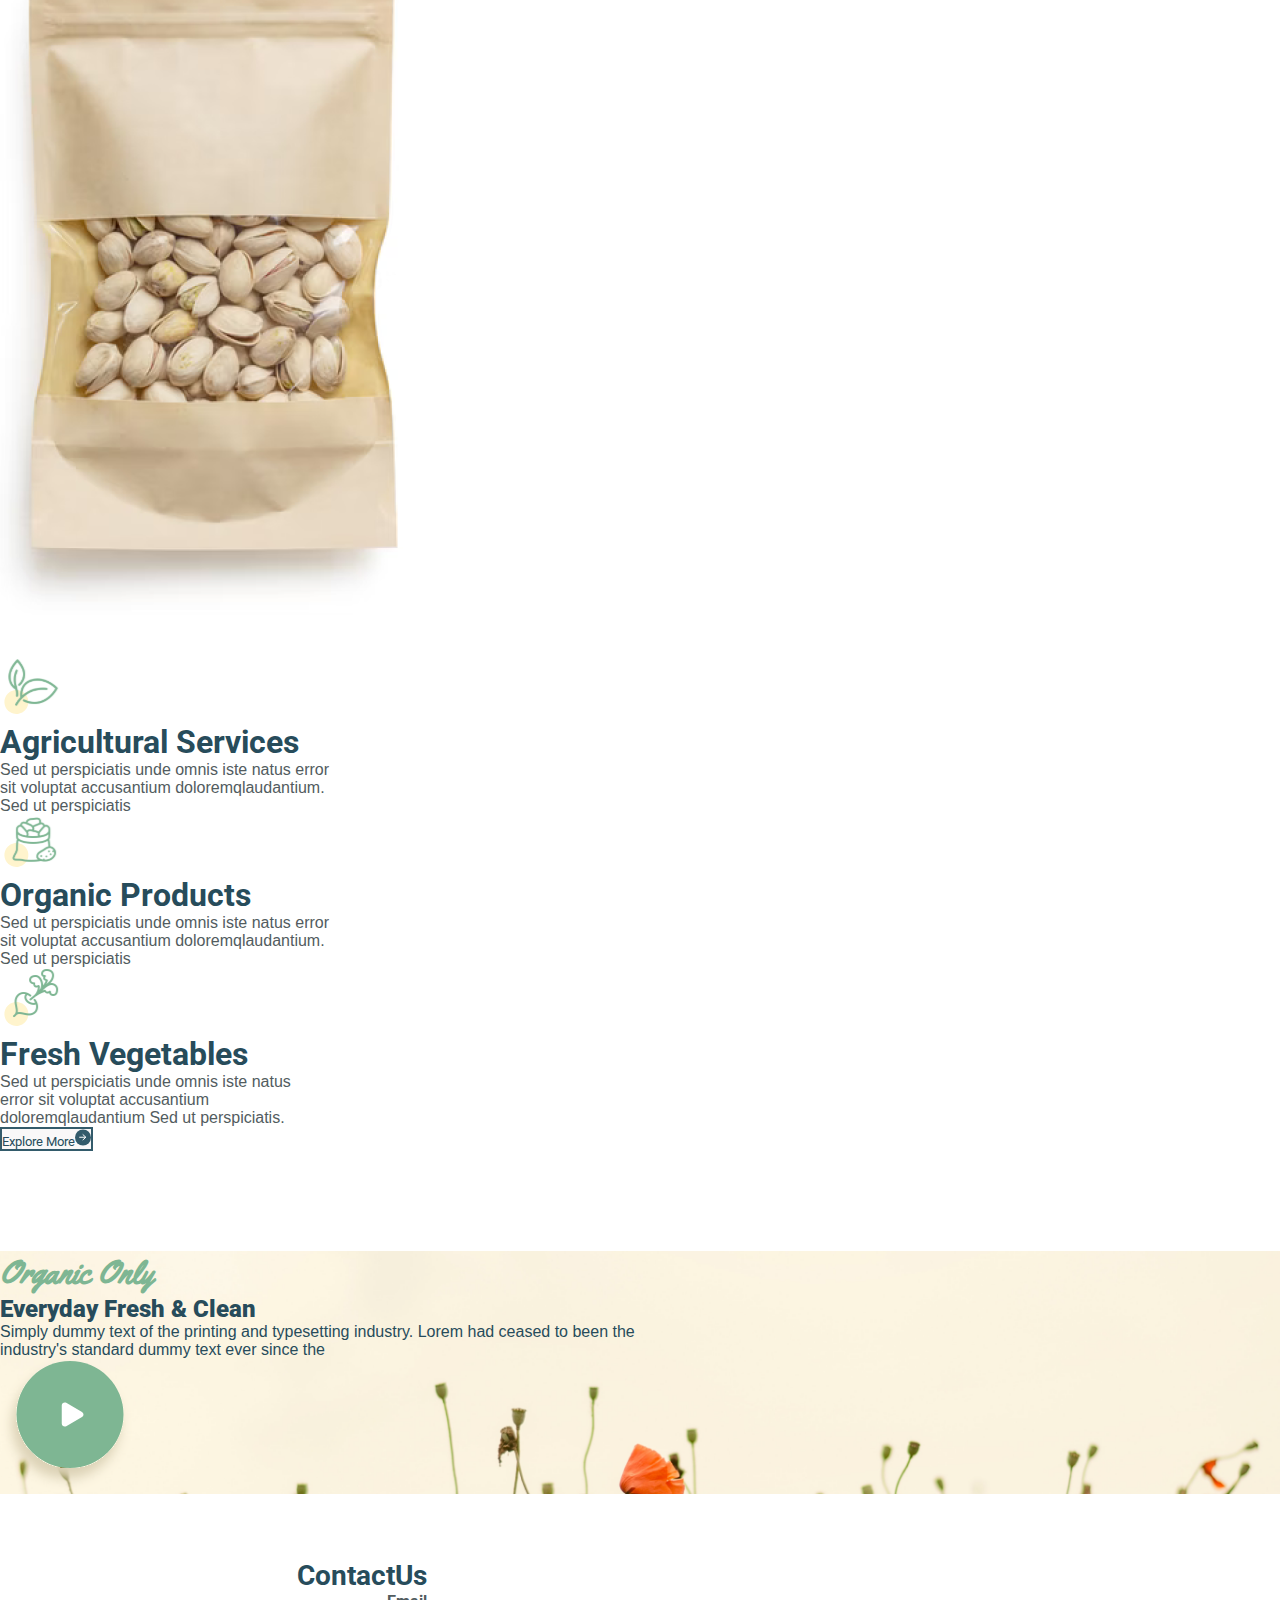
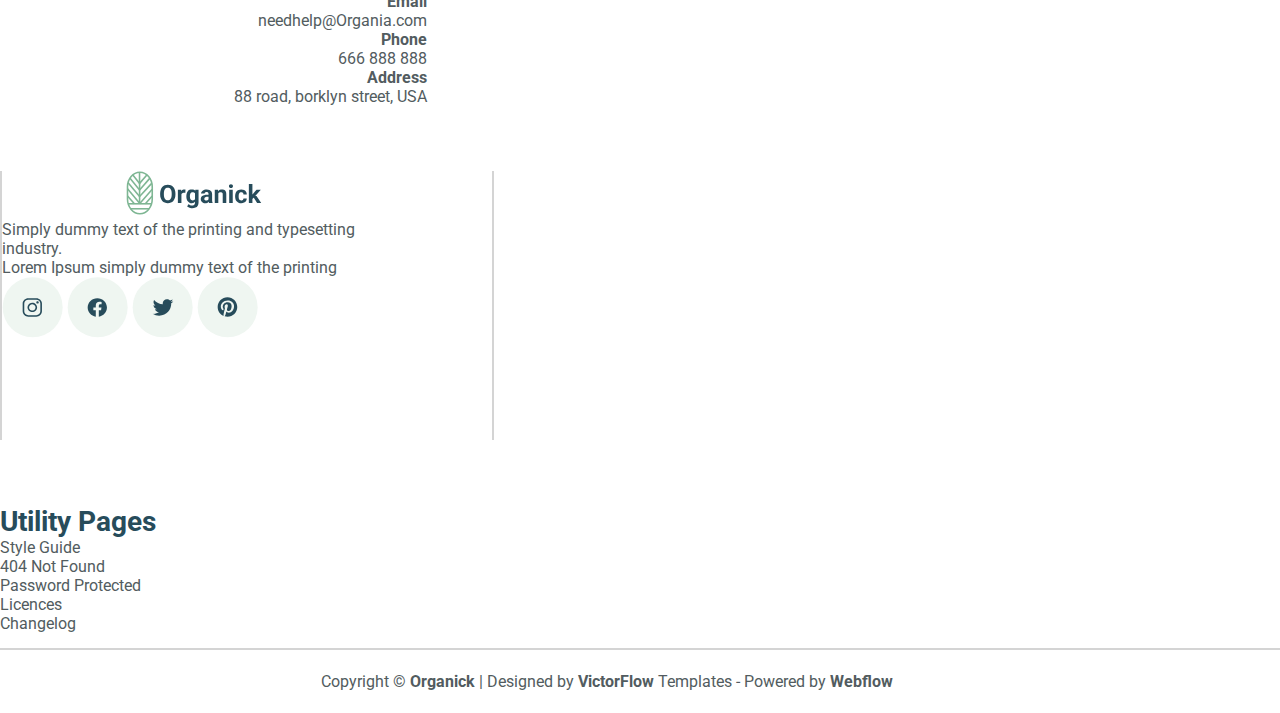
<file: service.html>
<!DOCTYPE html>
<html lang="en">
<head>
    <meta charset="UTF-8">
    <meta http-equiv="X-UA-Compatible" content="IE=edge">
    <meta name="viewport" content="width=device-width, initial-scale=1.0">
    <title>Service</title>
    <link rel="stylesheet" href="./assets/style/style.css">
    <link rel="preconnect" href="https://fonts.googleapis.com">
    <link rel="preconnect" href="https://fonts.gstatic.com" crossorigin>
    <link href="https://fonts.googleapis.com/css2?family=Montserrat:ital,wght@0,400;0,500;0,600;0,700;1,300&family=Poppins:wght@400;500;600;700&family=Roboto:wght@300;400;500;700;900&display=swap" rel="stylesheet">
    <link rel="preconnect" href="https://fonts.googleapis.com">
    <link rel="preconnect" href="https://fonts.gstatic.com" crossorigin>
    <link href="https://fonts.googleapis.com/css2?family=Montserrat:ital,wght@0,400;0,500;0,600;0,700;1,300&family=Poppins:wght@400;500;600;700&family=Yellowtail&display=swap" rel="stylesheet">
    <link rel="stylesheet" href="https://cdn.jsdelivr.net/npm/bootstrap@5.2.3/dist/css/bootstrap.min.css" integrity="sha384-rbsA2VBKQhggwzxH7pPCaAqO46MgnOM80zW1RWuH61DGLwZJEdK2Kadq2F9CUG65" crossorigin="anonymous">
</head>
<body>
    <header>
        <nav class="navbar fixed-top navbar-expand-lg bg-light background-color:white " id="n1">
            <div class="container-fluid">
                <a class="navbar-brand" href="#"><img src="./assets/images/Logo.svg" id="m0"></a>
                <button class="navbar-toggler border border-0 px-1" type="button" data-bs-toggle="collapse" data-bs-target="#navbarSupportedContent" aria-controls="navbarSupportedContent" aria-expanded="false" aria-label="Toggle navigation" style="color: #274C5B;">
                <span class="navbar-toggler-icon"></span>
                </button>
            <div class="collapse navbar-collapse" id="navbarSupportedContent">
                <ul class="navbar-nav m-auto fw-bolder " style="color: #274C5B; font-weight: 700; font-size: 18px; " >
                    <li class="nav-item" >
                        <a class="nav-link" href="index.html" style="color:  #274C5B;">Home</a>
                    </li>
                    <li class="nav-item">
                        <a class="nav-link" href="about.html" style="color:  #274C5B;">About</a>
                    </li>
                    <li class="nav-item ">
                        <a class="nav-link" href="shop.html" style="color:  #274C5B;">Shop</a>
                    </li>
                    <li class="nav-item">
                        <a class="nav-link " href="service.html" style="color:  #274C5B;">Service</a>
                    </li>
                    <li class="nav-item">
                        <a class="nav-link " href="team.html" style="color:  #274C5B;">Team</a>
                    </li>
                    <li class="nav-item">
                        <a class="nav-link " href="contact.html" style="color:  #274C5B;">Contact</a>
                    </li>
                </ul>
                <div class="d-grid gap-2 d-md-flex justify-content-md-end">
                    <button class="btn border-coler " type="button"><img src="./assets/images/Search Icon.svg" alt=""></button>
                    <button class="btn border-coler pe-0  position-relative" type="button"><img src="./assets/images/Group 27.svg" class=""><span class="position-absolute top-50 end-0 translate-middle-y pe-2">(0)</span></button>
                </div>
            </div>
            </div>
        </nav>
        <div class="hero position-relative">
            <img src="./assets/images/bg-4.png" class="img-fluid" id="m1">
            <div class="textAbout position-absolute top-50 start-50 translate-middle">
                    <h1>Service</h1>
            </div>
    </header>
    <main>
    
            <!-- section-11 services -->
    <section class="section-11 w-100 bg-white py-10  ">
        <h1 class="green fs-4 fw-400 Yellowtail text-center">What we Grow </h1>
        <h2 class=" fs-2 Roboto dark fw-900 text-center mb-4">Better Agriculture for <br> Better Future</h2>
        <div class="better w-100 d-flex justify-content-center align-items-center flex-wrap gap-3 ">
    <!-- card1 -->
            <div class=" text text-md-end d-flex justify-content-center flex-column gap-4 ">
                <div class="card1">
                    <img src="./assets/images/Bottle.svg">
                    <h1 class="dark fs-5 fw-500 Roboto">Dairy Products</h1>
                    <p class="lh-base gray Open-Sans fw-400">Sed ut perspiciatis unde omnis iste natus error<br> sit voluptat accusantium doloremqlaudantium.<br> Sed ut perspiciatis</p>
                </div>
                <div class="card1">
                    <img src="./assets/images/house.svg">
                    <h1 class="dark fs-5 fw-500 Roboto">Store Services</h1>
                    <p class="lh-base gray Open-Sans fw-400">Sed ut perspiciatis unde omnis iste natus error<br> sit voluptat accusantium doloremqlaudantium.<br> Sed ut perspiciatis</p>
                </div>
                <div class="card1">
                    <img src="./assets/images/car.svg">
                    <h1 class="dark fs-5 fw-500 Roboto">Delivery Services</h1>
                    <p class="lh-base gray Open-Sans fw-400 ">Sed ut perspiciatis unde omnis iste natus<br> error sit voluptat accusantium <br>doloremqlaudantium Sed ut perspiciatis.</p>
                </div>
            </div> 
    <!-- card2 image -->
            <div >
            <img src="./assets/images/Pistachio.png">
            </div>
    <!-- card3 -->
            <div class=" text-start d-flex justify-content-center flex-column gap-4 ">
                <div class="card3">
                    <img src="./assets/images/food.svg">
                    <h1 class="dark fs-5 fw-500 Roboto">Agricultural Services</h1>
                    <p class="lh-base gray Open-Sans fw-400 ">Sed ut perspiciatis unde omnis iste natus error<br> sit voluptat accusantium doloremqlaudantium.<br> Sed ut perspiciatis</p>
                </div>
                <div class="card3">
                    <img src="./assets/images/vegetables.svg">
                    <h1 class="dark fs-5 fw-500 Roboto">Organic Products</h1>
                    <p class="lh-base gray Open-Sans fw-400 ">Sed ut perspiciatis unde omnis iste natus error<br> sit voluptat accusantium doloremqlaudantium.<br> Sed ut perspiciatis</p>
                </div>
                <div class="card3">
                    <img src="./assets/images/radish.svg">
                    <h1 class="dark fs-5 fw-500 Roboto">Fresh Vegetables</h1>
                    <p class="lh-base gray Open-Sans fw-400">Sed ut perspiciatis unde omnis iste natus<br> error sit voluptat accusantium <br>doloremqlaudantium Sed ut perspiciatis.</p>
                    </div>   
            </div>
        </div>
     <!--  button Explore More -->
        <button type="button" class=" rounded-3 mt-5 p-4 Roboto dark fw-700 d-block mx-auto  d-flex justify-content-center align-items-center gap-1 ">Explore More<img src="./assets/images/Arrow.svg" alt="Aerrow"> </button>
    </section>


    <!--  section-12 -->
    <section class="section-12 position-relative w-100 vh-100 ">
        <div class="everyday position-absolute top-50 start-50 translate-middle text-center">
            <h1 class="Yellowtail green fs-4 fw-400">Organic Only</h1>
            <h2 class="Roboto dark fs-2 fw-900">Everyday Fresh & Clean</h2>
            <p class="Open-Sans dark fw-400 lh-base mt-3 ">Simply dummy text of the printing and typesetting industry. Lorem had ceased to been the<br> industry's standard dummy text ever since the </p>
            <img class="m-auto d-block py-5" src="./assets/images/Video Icon.svg">
        </div>
    </section>

        
    </main>
    <footer>
            <div class="box4 container-fluid d-flex justify-content-center gap-4">
            <div class="ContactUs mt-0 pt-5">
                <h1>ContactUs</h1>
                <span>Email</span>
                <p>needhelp@Organia.com</p>
                <span>Phone</span>
                <p>666 888 888</p>
                <span>Address</span>
                <p>88 road, borklyn street, USA</p>
            </div>
    
            <div class="Organick text-center mt-0 pt-5">
                <img src="./assets/images/Logo.svg" class="img-fluid mb-2" id="footerImg">
                <p>Simply dummy text of the printing and typesetting <br> industry.
                <br> Lorem Ipsum simply dummy text of the printing </p>
                <span class="media_icons d-flex justify-content-center align-items-center gap-lg-2 gap-1 ">
                    <img src="./assets/images/1.svg" class="img-fluid">
                    <img src="./assets/images/2.svg" class="img-fluid">
                    <img src="./assets/images/3.svg" class="img-fluid">
                    <img src="./assets/images/4.svg" class="img-fluid">
                </span>
            </div>
            <div class="Utility mt-0 pt-5">
                <h1>Utility Pages</h1>
                <p>Style Guide</p>
                <p>404 Not Found</p>
                <p>Password Protected</p>
                <p>Licences</p>
                <p>Changelog</p>
            </div>
            </div>
            <div id="Fline2"></div>
            <div class="text4"><p>Copyright © <span> Organick</span> | Designed by <span> VictorFlow</span> Templates - Powered by <span> Webflow</span></p></div>
        </footer>
    <script src="https://cdn.jsdelivr.net/npm/bootstrap@5.2.3/dist/js/bootstrap.min.js" integrity="sha384-cuYeSxntonz0PPNlHhBs68uyIAVpIIOZZ5JqeqvYYIcEL727kskC66kF92t6Xl2V" crossorigin="anonymous"></script>
</body>
</html>
</file>
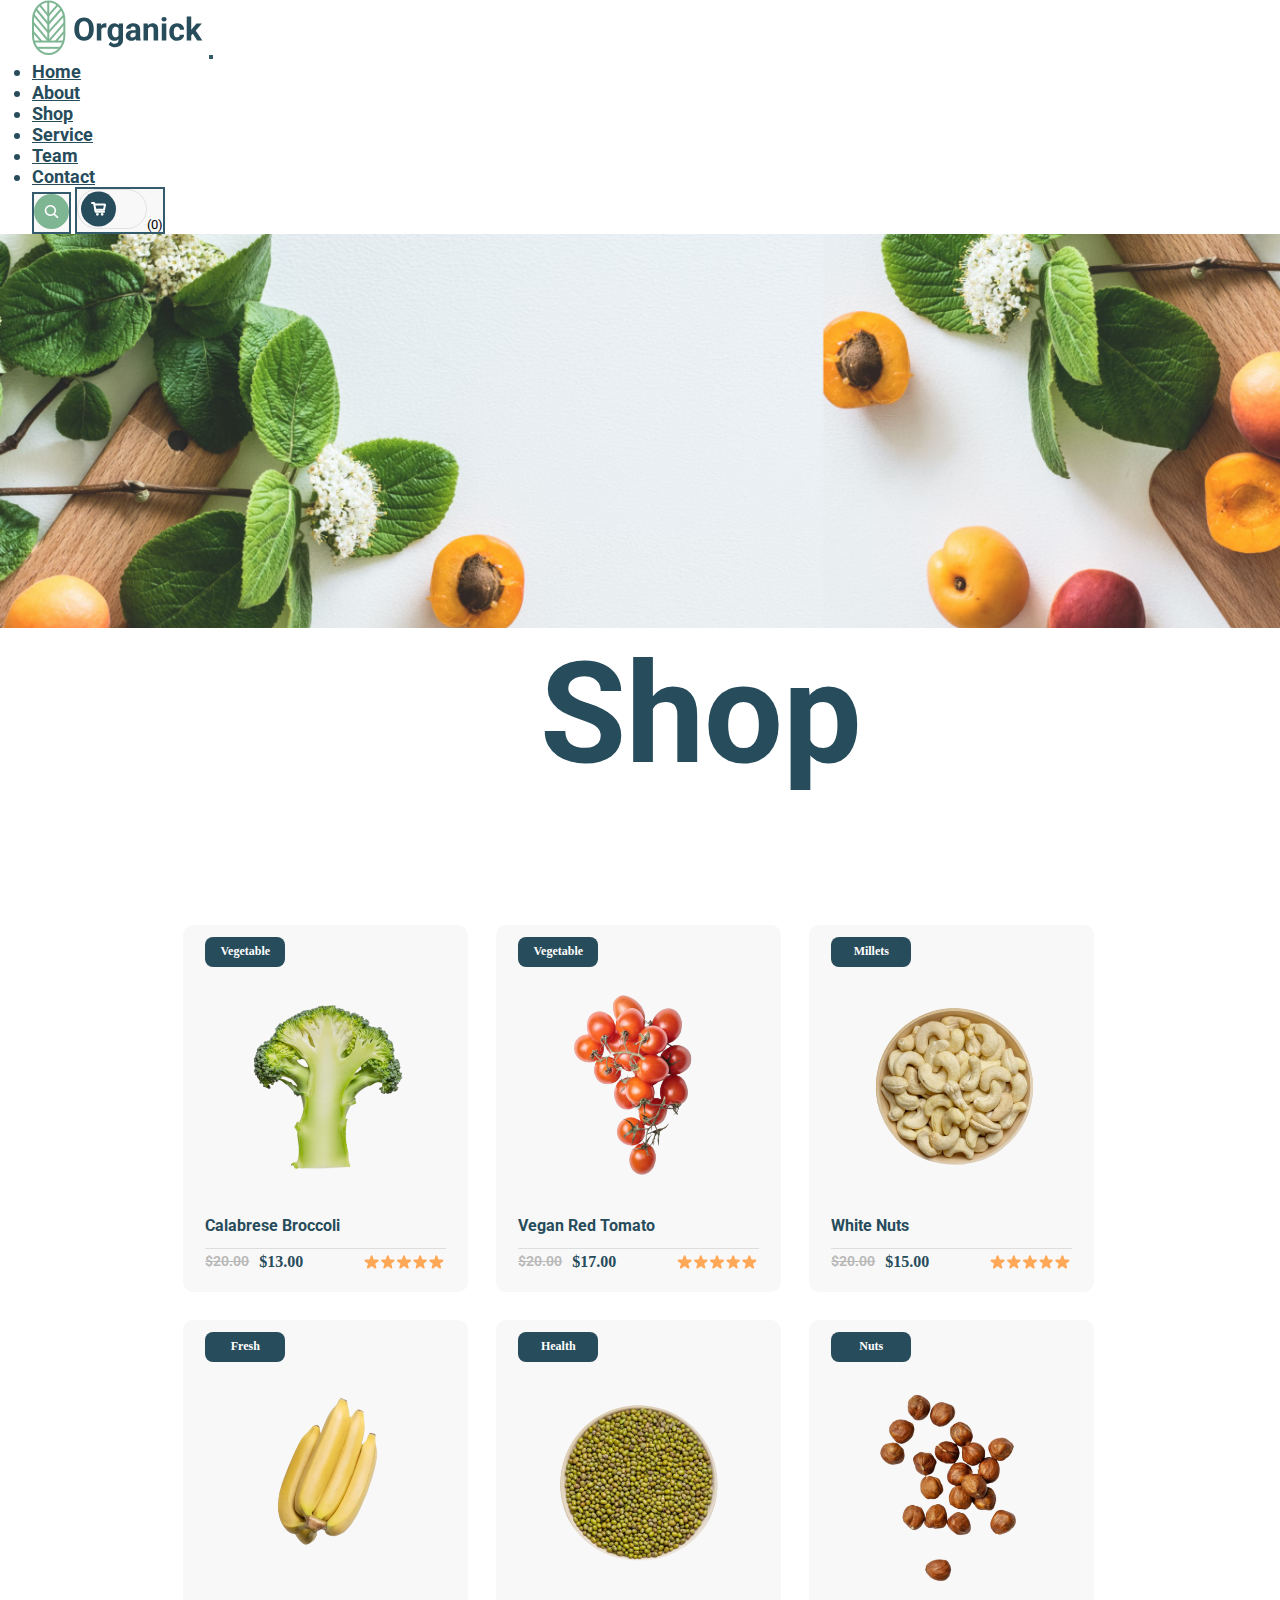
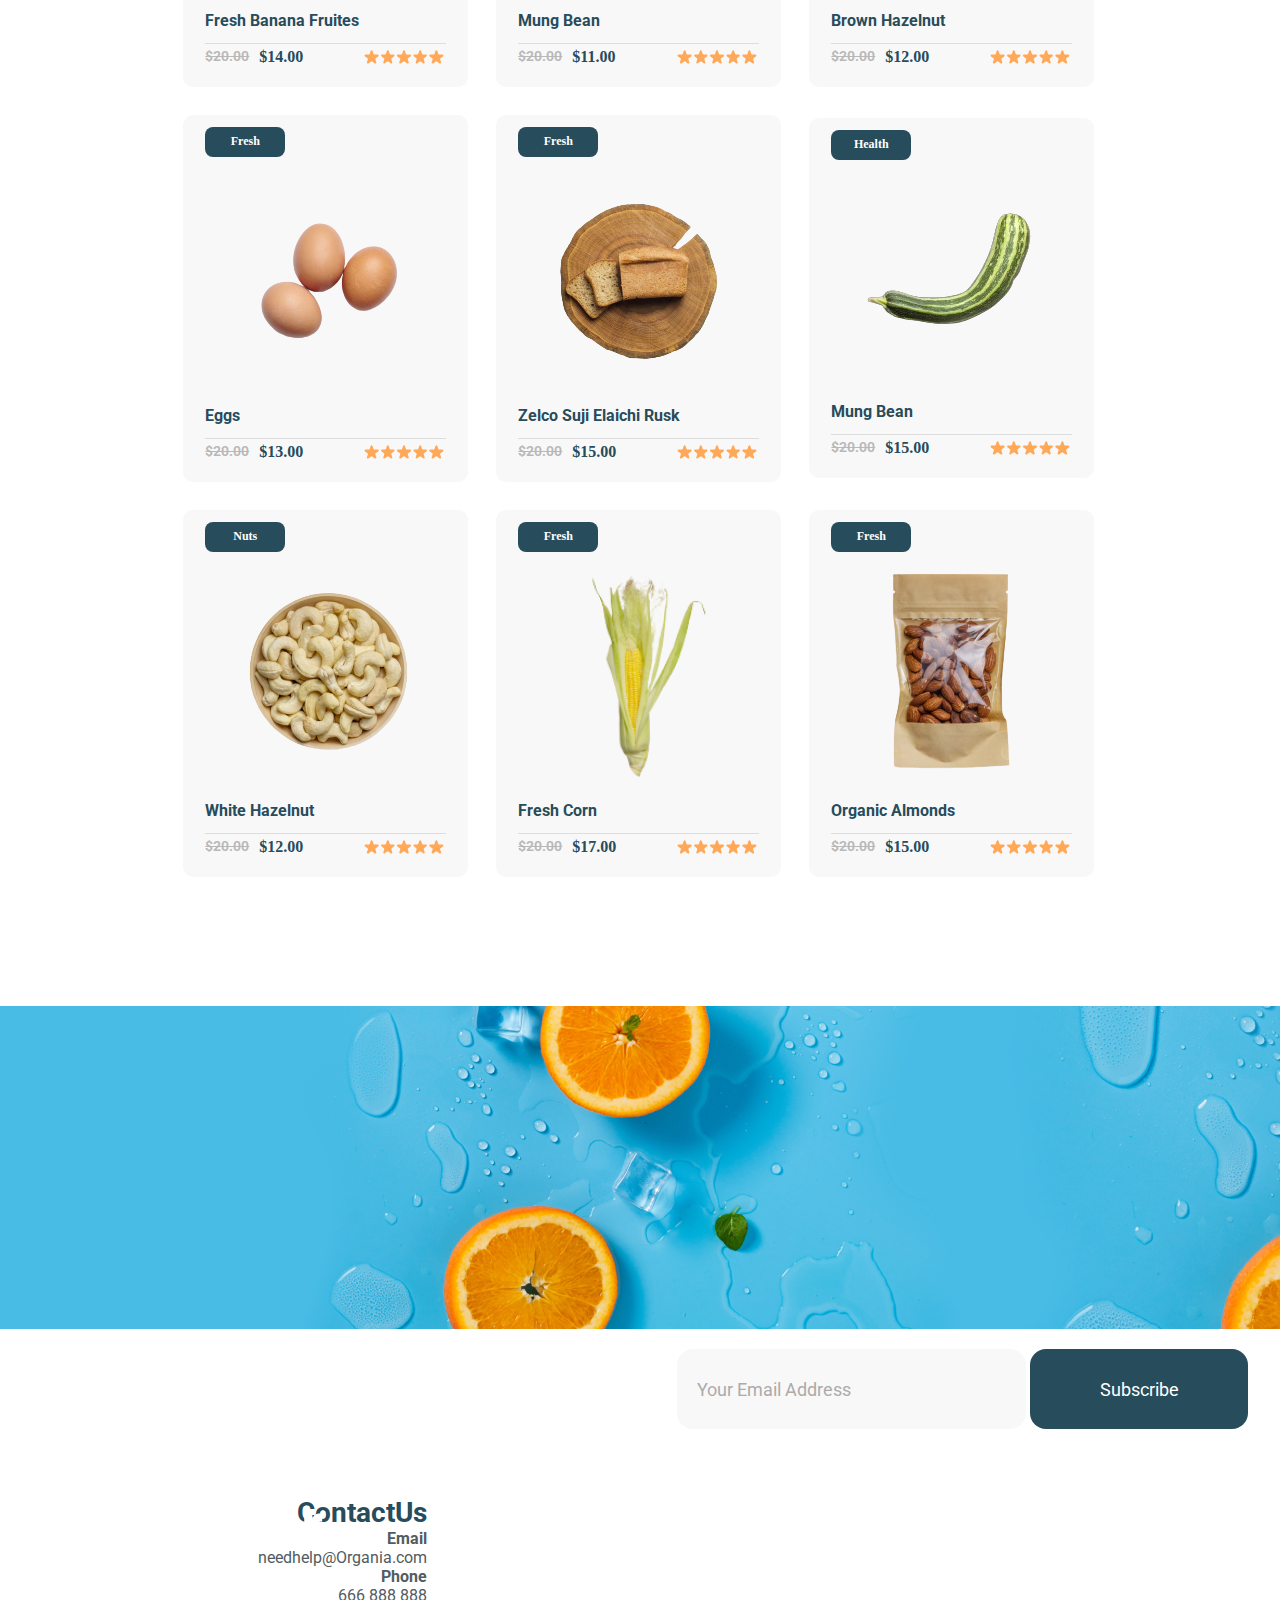
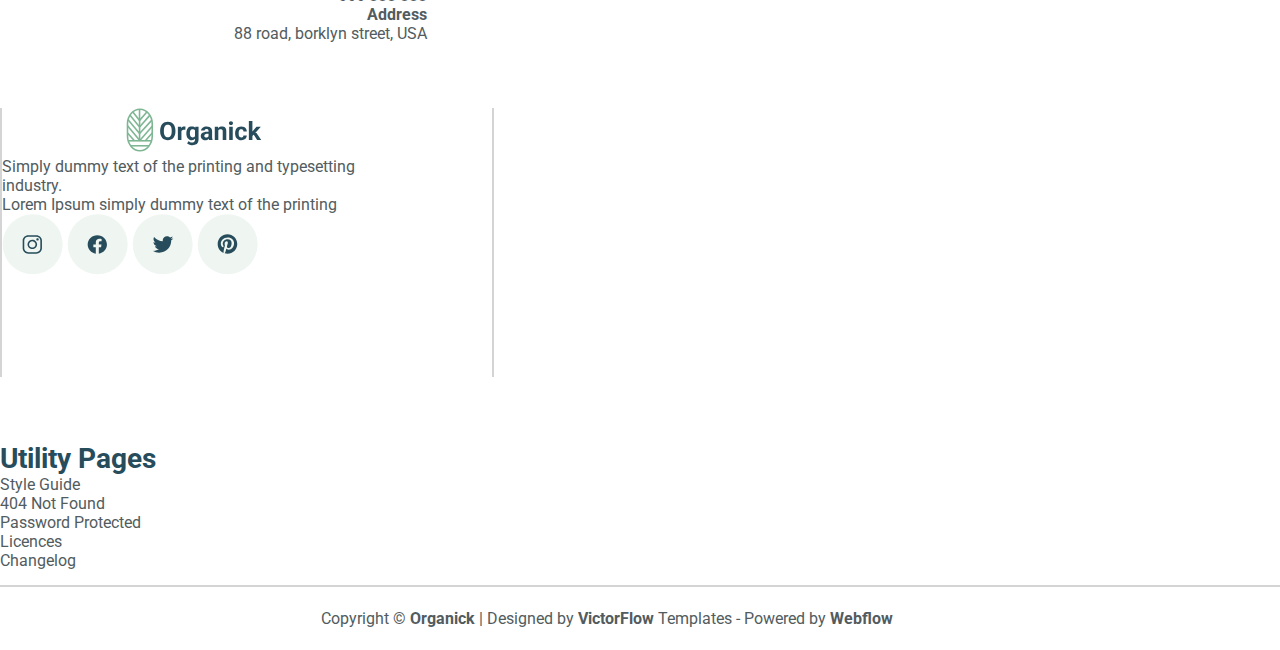
<file: shop.html>
<!DOCTYPE html>
<html lang="en">
<head>
    <meta charset="UTF-8">
    <meta http-equiv="X-UA-Compatible" content="IE=edge">
    <meta name="viewport" content="width=device-width, initial-scale=1.0">
    <title>Shop</title>
    <link rel="stylesheet" href="./assets/style/style.css">
    <link rel="preconnect" href="https://fonts.googleapis.com">
    <link rel="preconnect" href="https://fonts.gstatic.com" crossorigin>
    <link href="https://fonts.googleapis.com/css2?family=Montserrat:ital,wght@0,400;0,500;0,600;0,700;1,300&family=Poppins:wght@400;500;600;700&family=Roboto:wght@300;400;500;700;900&display=swap" rel="stylesheet">
    <link rel="preconnect" href="https://fonts.googleapis.com">
    <link rel="preconnect" href="https://fonts.gstatic.com" crossorigin>
    <link href="https://fonts.googleapis.com/css2?family=Montserrat:ital,wght@0,400;0,500;0,600;0,700;1,300&family=Poppins:wght@400;500;600;700&family=Yellowtail&display=swap" rel="stylesheet">
    <link rel="stylesheet" href="https://cdn.jsdelivr.net/npm/bootstrap@5.2.3/dist/css/bootstrap.min.css" integrity="sha384-rbsA2VBKQhggwzxH7pPCaAqO46MgnOM80zW1RWuH61DGLwZJEdK2Kadq2F9CUG65" crossorigin="anonymous">
</head>
<body>
    <header>
        <nav class="navbar fixed-top navbar-expand-lg bg-light background-color:white " id="n1">
            <div class="container-fluid">
                <a class="navbar-brand" href="#"><img src="./assets/images/Logo.svg" id="m0"></a>
                <button class="navbar-toggler border border-0 px-1" type="button" data-bs-toggle="collapse" data-bs-target="#navbarSupportedContent" aria-controls="navbarSupportedContent" aria-expanded="false" aria-label="Toggle navigation" style="color: #274C5B;">
                <span class="navbar-toggler-icon"></span>
                </button>
            <div class="collapse navbar-collapse" id="navbarSupportedContent">
                <ul class="navbar-nav m-auto fw-bolder " style="color: #274C5B; font-weight: 700; font-size: 18px; " >
                    <li class="nav-item" >
                        <a class="nav-link" href="index.html" style="color:  #274C5B;">Home</a>
                    </li>
                    <li class="nav-item">
                        <a class="nav-link" href="about.html" style="color:  #274C5B;">About</a>
                    </li>
                    <li class="nav-item ">
                        <a class="nav-link" href="shop.html" style="color:  #274C5B;">Shop</a>
                    </li>
                    <li class="nav-item">
                        <a class="nav-link " href="service.html" style="color:  #274C5B;">Service</a>
                    </li>
                    <li class="nav-item">
                        <a class="nav-link " href="team.html" style="color:  #274C5B;">Team</a>
                    </li>
                    <li class="nav-item">
                        <a class="nav-link " href="contact.html" style="color:  #274C5B;">Contact</a>
                    </li>
                </ul>
                <div class="d-grid gap-2 d-md-flex justify-content-md-end">
                    <button class="btn border-coler " type="button"><img src="./assets/images/Search Icon.svg" alt=""></button>
                    <button class="btn border-coler pe-0  position-relative" type="button"><img src="./assets/images/Group 27.svg" class=""><span class="position-absolute top-50 end-0 translate-middle-y pe-2">(0)</span></button>
                </div>
            </div>
            </div>
        </nav>
        <div class="hero position-relative">
            <img src="./assets/images/bg-3.png" class="img-fluid" id="m1">
            <div class="textAbout position-absolute top-50 start-50 translate-middle">
                    <h1>Shop</h1>
            </div>
    </header>
    <main>
        <div class="Container">

            <section class="section10">
                <div class="container_cards">
                    
                    <div class="card">
                        <div class="vege_card"><span class="Vegetable">Vegetable</span></div>
                        <img src="./assets/images/Photo-removebg-preview 1.png" alt="">
                        <div>
                            <p class="name_Vegetable">Calabrese Broccoli</p>
                        <div class="end_card">
                            <div class="container_text">
                                <div class="tow_span"><span class="old_price"><del style="color: #B8B8B8;">$20.00</del></span>
                                    <span class="new_price">$13.00</span></div>
                            </div>
                            <div><img src="./assets/images/Star.svg" alt=""></div>
                        </div>
                        </div>
                    </div>
                    <div class="card">
                        <div class="vege_card"><span class="Vegetable">Vegetable</span></div>
                        <img src="./assets/images/image_13-removebg-preview 1.png" alt="">
                        <div>
                            <p class="name_Vegetable">Vegan Red Tomato</p>
                        <div class="end_card">
                            <div class="container_text">
                                <div class="tow_span"><span class="old_price"><del style="color: #B8B8B8;">$20.00</del></span>
                                    <span class="new_price">$17.00</span></div>
                            </div>
                            <div><img src="./assets/images/Star.svg" alt=""></div>
                        </div>
                        </div>
                    </div>
                    <div class="card">
                        <div class="vege_card"><span class="Vegetable">Millets</span></div>
                        <img src="./assets/images/Photo-8-removebg-preview 1.png" alt="">
                        <div>
                            <p class="name_Vegetable">White Nuts</p>
                        <div class="end_card">
                            <div class="container_text">
                                <div class="tow_span"><span class="old_price"><del style="color: #B8B8B8;">$20.00</del></span>
                                    <span class="new_price">$15.00</span></div>
                            </div>
                            <div><img src="./assets/images/Star.svg" alt=""></div>
                        </div>
                        </div>
                    </div>
                    <div class="card">
                        <div class="vege_card"><span class="Vegetable">Fresh</span></div>
                        <img src="./assets/images/Photo-1-removebg-preview 1.png" alt="">
                        <div>
                            <p class="name_Vegetable">Fresh Banana Fruites</p>
                        <div class="end_card">
                            <div class="container_text">
                                <div class="tow_span"><span class="old_price"><del style="color: #B8B8B8;">$20.00</del></span>
                                    <span class="new_price">$14.00</span></div>
                            </div>
                            <div><img src="./assets/images/Star.svg" alt=""></div>
                        </div>
                        </div>
                    </div>
                    <div class="card">
                        <div class="vege_card"><span class="Vegetable">Health</span></div>
                        <img src="./assets/images/image_14-removebg-preview 1.png" alt="">
                        <div>
                            <p class="name_Vegetable">Mung Bean</p>
                        <div class="end_card">
                            <div class="container_text">
                                <div class="tow_span"><span class="old_price"><del style="color: #B8B8B8;">$20.00</del></span>
                                    <span class="new_price">$11.00</span></div>
                            </div>
                            <div><img src="./assets/images/Star.svg" alt=""></div>
                        </div>
                        </div>
                    </div>
                    <div class="card">
                        <div class="vege_card"><span class="Vegetable">Nuts</span></div>
                        <div style="display: flex;justify-content: center;"><img src="./assets/images/Photo-5-removebg-preview 1.png" alt=""></div>
                        <div>
                            <p class="name_Vegetable">Brown Hazelnut</p>
                        <div class="end_card">
                            <div class="container_text">
                                <div class="tow_span"><span class="old_price"><del style="color: #B8B8B8;">$20.00</del></span>
                                    <span class="new_price">$12.00</span></div>
                            </div>
                            <div><img src="./assets/images/Star.svg" alt=""></div>
                        </div>
                        </div>
                    </div>
                    <div class="card">
                        <div class="vege_card"><span class="Vegetable">Fresh</span></div>
                        <img src="./assets/images/Photo-4-removebg-preview 1.png" alt="">
                        <div>
                            <p class="name_Vegetable">Eggs</p>
                        <div class="end_card">
                            <div class="container_text">
                                <div class="tow_span"><span class="old_price"><del style="color: #B8B8B8;">$20.00</del></span>
                                    <span class="new_price">$13.00</span></div>
                            </div>
                            <div><img src="./assets/images/Star.svg" alt=""></div>
                        </div>
                        </div>
                    </div>
                    <div class="card">
                        <div class="vege_card"><span class="Vegetable">Fresh</span></div>
                        <img src="./assets/images/Photo-3-removebg-preview 1.png" alt="">
                        <div>
                            <p class="name_Vegetable">Zelco Suji Elaichi Rusk</p>
                        <div class="end_card">
                            <div class="container_text">
                                <div class="tow_span"><span class="old_price"><del style="color: #B8B8B8;">$20.00</del></span>
                                    <span class="new_price">$15.00</span></div>
                            </div>
                            <div><img src="./assets/images/Star.svg" alt=""></div>
                        </div>
                        </div>
                    </div>
                    <div class="card">
                        <div class="vege_card"><span class="Vegetable">Health</span></div>
                        <div style="display: flex;justify-content: center;"><img src="./assets/images/a11.png" alt=""></div>
                        <div>
                            <p class="name_Vegetable">Mung Bean</p>
                        <div class="end_card">
                            <div class="container_text">
                                <div class="tow_span"><span class="old_price"><del style="color: #B8B8B8;">$20.00</del></span>
                                    <span class="new_price">$15.00</span></div>
                            </div>
                            <div><img src="./assets/images/Star.svg" alt=""></div>
                        </div>
                        </div>
                    </div>
        
        
                    <div class="card">
                        <div class="vege_card"><span class="Vegetable">Nuts</span></div>
                        <img src="./assets/images/Photo-8-removebg-preview 1.png" alt="">
                        <div>
                            <p class="name_Vegetable">White Hazelnut</p>
                        <div class="end_card">
                            <div class="container_text">
                                <div class="tow_span"><span class="old_price"><del style="color: #B8B8B8;">$20.00</del></span>
                                    <span class="new_price">$12.00</span></div>
                            </div>
                            <div><img src="./assets/images/Star.svg" alt=""></div>
                        </div>
                        </div>
                    </div>
                    <div class="card">
                        <div class="vege_card"><span class="Vegetable">Fresh</span></div>
                        <div style="display: flex;justify-content: center;"><img src="./assets/images/Photo-7-removebg-preview 1.png" alt="" height="205px"></div>
                        <div>
                            <p class="name_Vegetable">Fresh Corn</p>
                        <div class="end_card">
                            <div class="container_text">
                                <div class="tow_span"><span class="old_price"><del style="color: #B8B8B8;">$20.00</del></span>
                                    <span class="new_price">$17.00</span></div>
                            </div>
                            <div><img src="./assets/images/Star.svg" alt=""></div>
                        </div>
                        </div>
                    </div>
                    <div class="card">
                        <div class="vege_card"><span class="Vegetable">Fresh</span></div>
                        <div style="display: flex;justify-content: center;"><img src="./assets/images/Photo-6-removebg-preview 1.png" alt=""></div>
                        <div>
                            <p class="name_Vegetable">Organic Almonds</p>
                        <div class="end_card">
                            <div class="container_text">
                                <div class="tow_span"><span class="old_price"><del style="color: #B8B8B8;">$20.00</del></span>
                                    <span class="new_price">$15.00</span></div>
                            </div>
                            <div><img src="./assets/images/Star.svg" alt=""></div>
                        </div>
                        </div>
                    </div>
                    
                </div>
            </section>

            <div class="NewsLatter">
                <img src="./assets/images/Background.png" class="img-fluid" id="m2">
                <div class="box2 position-absolute top-50 start-50 translate-middle ">
                    <div class="text2">
                        <h2 class="m-auto">Subscribe to <br> our Newsletter
                        </h2>
                    </div>
                    <div class="sub">
                        <button class="but1">Your Email Address</button>
                        <button class="but2">Subscribe</button>
                    </div>
                    <button class="mt-2 rounded-3 border border-0" id="but3">Your Email<!-- <span><img src="./assets/images/Aerrow.svg"></span> --></button>
                </div>
            </div>
        </div>
    </main>
    <footer>
            <div class="box4 container-fluid d-flex justify-content-center gap-4">
            <div class="ContactUs mt-0 pt-5">
                <h1>ContactUs</h1>
                <span>Email</span>
                <p>needhelp@Organia.com</p>
                <span>Phone</span>
                <p>666 888 888</p>
                <span>Address</span>
                <p>88 road, borklyn street, USA</p>
            </div>
    
            <div class="Organick text-center mt-0 pt-5">
                <img src="./assets/images/Logo.svg" class="img-fluid mb-2" id="footerImg">
                <p>Simply dummy text of the printing and typesetting <br> industry.
                <br> Lorem Ipsum simply dummy text of the printing </p>
                <span class="media_icons d-flex justify-content-center align-items-center gap-lg-2 gap-1 ">
                    <img src="./assets/images/1.svg" class="img-fluid">
                    <img src="./assets/images/2.svg" class="img-fluid">
                    <img src="./assets/images/3.svg" class="img-fluid">
                    <img src="./assets/images/4.svg" class="img-fluid">
                </span>
            </div>
            <div class="Utility mt-0 pt-5">
                <h1>Utility Pages</h1>
                <p>Style Guide</p>
                <p>404 Not Found</p>
                <p>Password Protected</p>
                <p>Licences</p>
                <p>Changelog</p>
            </div>
            </div>
            <div id="Fline2"></div>
            <div class="text4"><p>Copyright © <span> Organick</span> | Designed by <span> VictorFlow</span> Templates - Powered by <span> Webflow</span></p></div>
        </footer>
    <script src="https://cdn.jsdelivr.net/npm/bootstrap@5.2.3/dist/js/bootstrap.min.js" integrity="sha384-cuYeSxntonz0PPNlHhBs68uyIAVpIIOZZ5JqeqvYYIcEL727kskC66kF92t6Xl2V" crossorigin="anonymous"></script>
</body>
</html>
</file>
<file: assets/style/style.css>
*{
    padding: 0;
    margin: 0;
    box-sizing: border-box;
    font-family: 'Roboto', sans-serif;
}

#n1{
    padding: 0 32px;
}
.hero #m1{
    width: 100%;
    height: 100%;
}
.box1{
    width: 90%;
    height: 100%;
}
.box1 span{
    color: #68A47F;
    font-family: 'Yellowtail', cursive;
    font-weight: 400;
    font-size: 25px;
}
.box1 h1{
    color: #274C5B;
    font-weight: 900;
    font-size: 50px;
}
/* .box1 button{
    padding: 10px 32px;
    background-color: #EFD372;
    color: #274C5B;
    font-weight: 700;
    font-size: 16px;
} */
#text1{

}
.yellow_div{
    width: 180px;
    height: 70px;
    background-color: #EFD372;
}
.yellow_div span{
    color: #274C5B;
    font-family: 'Roboto', sans-serif;
    font-weight: 700;
    font-size: 16px;
}
.Container{
    margin: 0;
}
.section1{
    padding: 0 70px;
    margin: 80px 0;
    justify-content: flex-start;
    align-items: center;
    gap: 26px;
    display: inline-flex;
}
.section1-text1{
    max-width: 260px;
    height: 14.2vh;
    margin-left: 50px;
}
.section1-text1 h1{
    color: white;
    font-size: 40px;
    font-family: Roboto;
    font-weight: 900;
    word-wrap: break-word
}
.section1-text1 span{
    color: white;
    font-size: 30px;
    font-family: Yellowtail;
    font-weight: 400;
    word-wrap: break-word;
}
.section1-text2{
    max-width: 270px;
    height: 14.2vh;
    margin-left: 50px;
}
.section1-text2 h1{
    color: #274C5B;
    font-size: 40px;
    font-family: Roboto;
    font-weight: 900;
    word-wrap: break-word
}
.section1-text2 span{
        color: #7EB693;
        font-size: 30px;
        font-family: Yellowtail;
        font-weight: 400;
        word-wrap: break-word}

    .NewsLatter{
    width: 100%;
    position: relative;
    align-items: center;
}
.box2{
    margin-top: 15px;
    width: 100%;
    display: flex;
    justify-content: space-between;
    align-items: center;
    padding: 0 32px;

}
.text2{
    width: 365px;
    height: 83px;
    color: white;
    font-size: 40px;
    font-family: Roboto;
    font-weight: 900;
}
.but1{
    color: #ABABAB;
    font-size: 18px;
    text-align: left;
    padding: 20px;
    border-radius: 16px;
    border: none;
    width: 349px;
    height: 80px;
}
.but2{
    background: #274C5B;
    color: white;
    font-size: 18px;
    border-radius: 16px;
    border: none;
    width: 218px;
    height: 80px;
    text-align: center;
}
#but3{
    margin:auto;
    display: none;
    font-size: 11px;
    padding: 2px 4px;
    color: #274C5B;
    font-weight: 700;
}
.box4 p{
    font-size: 16px;
    color: #525C60;
}
.box4 span{
    color: #525C60; 
    font-size: 16px;
    font-weight: 700;
}
.box4 h1{
    color: #274C5B; 
    font-size: 28px;
    font-weight: 700;
}
.Organick #footerImg{
    width: 386px;
    height: 45px;
}
.Organick{
    width: calc(100% / 3);
    margin-top: 65px;
    width: 38.6vw;
    height: 269px;
    border-width: 0 2px;
    border-style: solid;
    border-color: #D4D4D4;
}
.box4 .ContactUs{
    width: calc(100% / 3);
    margin-top: 65px;
    text-align: right;
}
.box4 .Utility{
    width: calc(100% / 3);
    margin-top: 65px;
    text-align:left;
}
#Fline2{
    height: 2px;
    width: 100%;
    background-color: #D4D4D4;
    margin-top: 15px;
}
.text4{
    text-align: center;
    font-size: 16px;
    height: 53px;
    width: 49.8vw;
    font-weight: 400;
    color: #525C60;
    display: flex;
    align-items: center;
    margin: 5px auto;
}
.text4 span{
    font-weight: 700;
}

/* About Us */

.textAbout{
    color: #274C5B;
    font-size: 70px;
    font-family: Roboto;
    font-weight: 800;
    width: 200px;
    margin: auto;
    text-align: center;
    
}



/* noor */

/* font family */

.Roboto{
    font-family: 'Roboto', sans-serif;
}
.Open-Sans{
    font-family: 'Open Sans', sans-serif;
}
.Yellowtail{
    font-family: 'Yellowtail', cursive;
}
/* colors */
.green{
    color: #7EB693;
}
.dark{
    color:#274C5B ;
}
.gray{
    color: #525C60;
}
.grey{
    color: #ABABAB;  
}
.white{
    color: #fff;
}
.blue{
    color:#335B6B ;
}
/* sizing */
.fw-900{
    font-weight: 900;
}
.py-10{
    padding:6.25rem 0;
} 
.form-control {
    border-color:#7EB693 ;
    height: 10vh; 
}
#inputMessage{
    height:25vh ;
    padding-bottom: 20vh;
} 

.btn-primary{
    background-color: #274C5B !important;
} 
button{
    background-color: #F9F8F8;
    border: 2px solid #335B6B;
}
.massege{
    max-width: 600px !important;
} 
.section-12{
    background-image: url("../images/Flowers.png");
    background-position: center;
    background-size: cover;
}
@media (max-width: 1250px) {
.form-control{
    height: 50px;}
#inputMessage{
    height:15vh ;
    padding-bottom: 10vh;
} 
.massege{
    width:80vw !important;
}
}   
@media (max-width:670px) {
    .better img{
        max-width: 300px;
    }
}
@media (max-width:350px) {
    .massege{
        width: 250px !important;}
  
    }







/* Ahmade */


.section2{
    background: url(./../images/about.png);
    background-repeat: no-repeat;  
    height: 100vh;
    display: flex;
    justify-content: flex-end;
    padding: 46px 70px;
}
.section2 .text_section2{
    width: 600px;
}
.section2 .text_section2 .adress_1{
    width: 100px;
    color: #7EB693;
    font-family: Yellowtail;
    font-size: 25px;
    font-style: normal;
    font-weight: 400;
    line-height: normal;
}
.section2 .text_section2 .adress_2{
    width: 365px;
    color: #274C5B;
    font-family: Roboto;
    font-size: 35px;
    font-style: normal;
    font-weight: 900;
    line-height: normal;
    margin: 8px 0px;
}
.section2 .text_section2 .text1{
    width: 600px;
    color: #525C60;
    font-family: Open Sans;
    font-size: 16px;
    font-style: normal;
    font-weight: 400;
    line-height: 165.4%; 
}
.section2 .text_section2 .text2{
    width: 600px;
    color: #525C60;
    font-family: Open Sans;
    font-size: 16px;
    font-style: normal;
    font-weight: 400;
    line-height: 165.4%; 
}
.section2 .text_section2 .container_Dashs2{
    margin: 20px 0px;
    display: grid;
    gap: 30px;
}
.section2 .text_section2 .container_Dashs2 .card_Dashs2{
    width: 493px;
    display: flex;
    gap: 20px;
}
.section2 .text_section2 .container_Dashs2 .card_Dashs2 .back_img{
    width: 90px;
    height: 90px; 
    flex-shrink: 0;
    border-radius: 20px;
    background: #FFF;
    position:relative;
}
.img_cardS2{
    position: absolute;
    top: 50%;
    left: 50%;
    transform: translateX(-50%) translateY(-50%);
}
.topic_1{
    color: #274C5B;
    font-family: Roboto;
    font-size: 20px;
    font-style: normal;
    font-weight: 800;
    line-height: normal;
}
.topic_2{
    width: 450px;
    margin-top: 14.5px;
    color: #525C60;
    font-family: Open Sans;
    font-size: 16px;
    font-style: normal;
    font-weight: 400;
    line-height: 165.4%;
}

.text_button{
    width: max-content;
    color: #FFF;
    font-family: Roboto;
    font-size: 16px;
    font-style: normal;
    font-weight: 700;
    line-height: normal;
}
.button_shop{
    border-radius: 10px;
    background: #274C5B;
    display: flex;
    width: 180px;
    height: 70px;
    justify-content: center;
    align-items: center;
    gap: 10px;
    flex-shrink: 0;
}
.section3{
    padding: 80px 53px;
    background: #FFF;
}
.adress_p1{
    margin-bottom: 5px;
    text-align: center;
    color: #7EB693;
    font-family: Yellowtail;
    font-size: 25px;
    font-style: normal;
    font-weight: 400;
    line-height: normal;
}
.adress_p2{
    margin-bottom: 60px;
    color: #274C5B;
    text-align: center;
    font-family: Roboto;
    font-size: 35px;
    font-style: normal;
    font-weight: 900;
    line-height: normal;
}
.container_section3{
    width: 92vw;
}
.container_cards{
    display: flex;
    justify-content: center;
    align-items: center;
    flex-wrap: wrap;
    gap: 28px;
}
.section3 .container_section3 .card{
    width: 285px;
    padding: 12px 22px;
    flex-shrink: 0;
    border-radius: 10px;
    border: none;
    background: #F9F8F8;
    display: grid;
    gap: 22px;
}
.section3 .container_section3 .card .vege_card{
    display: flex;
    width: 80px;
    height: 30px;
    padding: 5px 12px 6px 12px;
    justify-content: center;
    align-items: center;
    gap: 10px;
    flex-shrink: 0;
    border-radius: 8px;
    background: #274C5B;
}
.section3 .container_section3 .card .Vegetable{
    color: #FFF;
    text-align: center;
    font-family: Open Sans;
    font-size: 12px;
    font-style: normal;
    font-weight: 600;
    line-height: normal;
}
.section3 .container_section3 .card .name_Vegetable{
    color: #274C5B;
    font-family: Roboto;
    font-size: 16px;
    font-style: normal;
    font-weight: 700;
    line-height: normal;
    flex-shrink: 0;
    margin-bottom: 13px;
}
.section3 .container_section3 .card .tow_span{
    display: flex;
    gap: 10px;
}
.section3 .container_section3 .card .container_text .old_price{
    color: #B8B8B8;
    text-align: center;
    font-family: Open Sans;
    font-size: 14px;
    font-style: normal;
    font-weight: 600;
    line-height: normal;
}
.section3 .container_section3 .card .container_text .new_price{
    color: #274C5B;
    text-align: center;
    font-family: Open Sans;
    font-size: 16px;
    font-style: normal;
    font-weight: 700;
    line-height: normal;
}
.end_card{
    padding: 4px 0;
    border-top: 1px solid #DEDDDD;
    display: flex;
    justify-content: space-between;
}
.section4{
    padding: 70px 0px;
    background: #274C5B;
}
.Offer{
    color: #7EB693;
    font-family: Yellowtail;
    font-size: 25px;
    font-style: normal;
    font-weight: 400;
    line-height: normal;
}
.Organic{
    color: #FFF;
    font-family: Roboto;
    font-size: 35px;
    font-style: normal;
    font-weight: 900;
    line-height: normal;
}
.text_button_s4{
    width: max-content;
    color: #274C5B;;
    font-family: Roboto;
    font-size: 16px;
    font-style: normal;
    font-weight: 700;
    line-height: normal;
}
.button_shop_s4{
    border: none;
    border-radius: 10px;
    background: #EFD372;;
    display: flex;
    width: 180px;
    height: 70px;
    justify-content: center;
    align-items: center;
    gap: 10px;
    flex-shrink: 0;
}
.topic_sec4{
    padding: 0px 70px;
    display: flex;
    justify-content: space-between;
    margin-bottom: 70px;
}
.section4 .container_cards .card{
    background: #FFFFFF;
}

.section4 .container_cards .card{
    width: 285px;
    padding: 12px 22px;
    flex-shrink: 0;
    border-radius: 10px;
    background: #FFFFFF;
    display: grid;
    gap: 22px;
}
.section4 .container_cards .card .vege_card{
    display: flex;
    width: 80px;
    height: 30px;
    padding: 5px 12px 6px 12px;
    justify-content: center;
    align-items: center;
    gap: 10px;
    flex-shrink: 0;
    border-radius: 8px;
    background: #274C5B;
}
.section4 .container_cards .card .Vegetable{
    color: #FFF;
    text-align: center;
    font-family: Open Sans;
    font-size: 12px;
    font-style: normal;
    font-weight: 600;
    line-height: normal;
}
.section4 .container_cards .card .name_Vegetable{
    color: #274C5B;
    font-family: Roboto;
    font-size: 16px;
    font-style: normal;
    font-weight: 700;
    line-height: normal;
    flex-shrink: 0;
    margin-bottom: 13px;
}
.section4 .container_cards .card .tow_span{
    display: flex;
    gap: 10px;
}
.section4 .container_cards .card .container_text .old_price{
    color: #B8B8B8;
    text-align: center;
    font-family: Open Sans;
    font-size: 14px;
    font-style: normal;
    font-weight: 600;
    line-height: normal;
}
.section4 .container_cards .card .container_text .new_price{
    color: #274C5B;
    text-align: center;
    font-family: Open Sans;
    font-size: 16px;
    font-style: normal;
    font-weight: 700;
    line-height: normal;
}
.section10{
    padding: 129px 50px;
}
.section10 .container_cards{
    width: 92vw;
    display: flex;
    justify-content: center;
    align-items: center;
    flex-wrap: wrap;
    gap: 28px;
}
.section10 .container_cards .card{
    width: 285px;
    padding: 12px 22px;
    flex-shrink: 0;
    border-radius: 10px;
    border: none;
    background: #F9F8F8;
    display: grid;
    gap: 22px;
}
.section10 .container_cards .card .vege_card{
    display: flex;
    width: 80px;
    height: 30px;
    padding: 5px 12px 6px 12px;
    justify-content: center;
    align-items: center;
    gap: 10px;
    flex-shrink: 0;
    border-radius: 8px;
    background: #274C5B;
}
.section10 .container_cards .card .Vegetable{
    color: #FFF;
    text-align: center;
    font-family: Open Sans;
    font-size: 12px;
    font-style: normal;
    font-weight: 600;
    line-height: normal;
}
.section10 .container_cards .card .name_Vegetable{
    color: #274C5B;
    font-family: Roboto;
    font-size: 16px;
    font-style: normal;
    font-weight: 700;
    line-height: normal;
    flex-shrink: 0;
    margin-bottom: 13px;
}
.section10 .container_cards .card .tow_span{
    display: flex;
    gap: 10px;
}
.section10 .container_cards .card .container_text .old_price{
    color: #B8B8B8;
    text-align: center;
    font-family: Open Sans;
    font-size: 14px;
    font-style: normal;
    font-weight: 600;
    line-height: normal;
}
.section10 .container_cards .card .container_text .new_price{
    color: #274C5B;
    text-align: center;
    font-family: Open Sans;
    font-size: 16px;
    font-style: normal;
    font-weight: 700;
    line-height: normal;
}

.section9{
    background: #274C5B;
    padding: 60px 2vw ;
    margin-top: 80px;
}
.card_s9{
    width:280px ;
    height:280px;
    background: #FFFFFF;
    display: flex;
    justify-content: center;
}
.text_img{
    color: #FFF;
    font-family: Roboto;
    font-size: 25px;
    font-style: normal;
    font-weight: 500;
    line-height: normal;
    margin-top: 27px;
}
.card_img{
    display: flex;
    justify-content: center;
    align-items: center;
    flex-direction: column;
}
.container_img{
    margin-top: 60px;
    display: flex;
    justify-content: center;
    align-items: center;
    gap: 35px;
    flex-wrap: wrap;
}

@media screen  and (max-width:657px){
    .section10{
        padding: 129px 0px;
    }
    .section3{
        padding: 0px 7px;
        margin-bottom: 30px;
    }
    
    .section2 .text_section2{
        width: 400px;
    }
    .section2 .text_section2 .adress_1{
        width: 100px;
    }
    .section2 .text_section2 .adress_2{
        width: 365px;
    font-size: 25px;
    }
    .section2 .text_section2 .text1{
    width: 380px;
    font-size: 16px;
    }
    .section2 .text_section2 .text2{
    width: 380px;
    font-size: 16px;
    }
    .section2 .text_section2 .container_Dashs2{
        width: 380px;
    }
    .section2 .text_section2 .container_Dashs2 .card_Dashs2{
        width: 380px;
        display: flex;
        gap: 20px;
    }
    .topic_1{
        width: 200px;
    font-size: 20px;
    }
    .topic_2{
        width: 270px;
    font-size: 14px;
    }
}
@media screen  and (max-width:747px) {
    .section2{
        padding:46px 0px;
    }
    .topic_sec4{
        flex-wrap: wrap;

    }
    .button_shop_s4{
        margin-top: 10px;
    }
    .Organic{
        font-size: 20px;
    }
}
@media screen  and (max-width:410px){

    .section2 .text_section2{
        width: 300px;
    }
    .section2 .text_section2 .adress_1{
        width: 100px;
    }
    .section2 .text_section2 .adress_2{
        width: 290px;
    font-size: 25px;
    }
    .section2 .text_section2 .text1{
    width: 300px;
    font-size: 16px;
    }
    .section2 .text_section2 .text2{
    width: 300px;
    font-size: 16px;
    }
    .section2 .text_section2 .container_Dashs2{
        width: 300px;
    }
    .section2 .text_section2 .container_Dashs2 .card_Dashs2{
        width: 300px;
        display: flex;
        gap: 20px;
    }
    .section2 .text_section2 .container_Dashs2 .card .back_img{
        width: 60px;
        height: 60px;
    }
    .topic_1{
        width: 150px;
    font-size: 16px;
    }
    .topic_2{
        width: 180px;
    font-size: 10px;
    }
    .button_shop{
        width: 150px;
        height: 65px;
        }
}









/* Ibrahim */

.section5{
    position: relative;
}
.section5_img{
    width: 772px;
}
.section5_writing_container{
    position: absolute;
    width: 54%;
    min-height: auto;
    height: 88.5%;
    top: 30px;
    left: 44.8%;
    background-color: #FFF;
    border-bottom-left-radius: 30px;
}
.writing_head{
    margin-bottom: 6%;
}
.section_title{
    color: #7EB693;
    font-family: 'Yellowtail', cursive;
    font-size:25px;
    font-weight: 400;
}
.section_heading{
    color: #274C5B;
    font-family: 'Roboto', sans-serif;
    font-size: 35px;
    font-weight: 900;
}
.section5_writing_container h3,.shape span{
    color: #274C5B;
    font-family: 'Roboto', sans-serif;
    font-size: 20px;
    font-weight: 500;
}
.section_paragraph{
    color: #525C60;
    font-family: 'Open Sans', sans-serif;
    font-size: 16px;
    font-weight: 400;
    line-height: 165.4%;
}
.section6{
    background-color: #F1F8F4;
}
.section6_div .writing{
    background-color: #FFF;
    width: 51%;
    height: 20%;
    border-radius: 10px;
}
.section6_div .writing span{
    color: #274C5B;
    font-family: 'Roboto', sans-serif;
    font-weight: 500;
    font-size: 18px;
}
.section7{
    background-color: #F9F8F8;
}
.shape{
    width: max-content;
    border-radius: 49px;
    background: #ECECEC; 
}
.shape svg{
    width: 19px;
    height: 19px;
    color: #7EB693;
}
.right_part img{
    width: 70%;
    height: 80%;
    border-radius: 20px;
}
.section7_lower_part{
    width: 80%
}
.section7_lower_part_divs{
    width: calc(100% / 4);
    background-color: #FFF;
    border-radius: 15px;
}
.section7_lower_part_divs img{
    width: 16%;
    height: 35px;
}
.section7_lower_part_divs h3{
    color: #274C5B;
    font-family: 'Roboto', sans-serif;
    font-size: 25px;
    font-weight: 900;
}
.section7_lower_part_divs p{
    width: 72%;
    color: #525C60;
    font-family: 'Open Sans', sans-serif;
    font-size: 18px;
    font-weight: 400;
    line-height: 165.4%;
}
.section8_upper_part .section_paragraph,.section13_upper_part .section_paragraph{
    width: 62%; 
}
.section8_lower_part,.section13_lower_part{
    width: 90%;
}
.section8_lower_part .part,.section13_lower_part .part{
    background-color: #F9F8F8;
    border-bottom-left-radius: 20px;
    border-bottom-right-radius: 20px;
}
.section8_lower_part p,.section13_lower_part p{
    color: #274C5B;
    font-family: 'Roboto', sans-serif;        
    font-size: 20px;
    font-weight: 900;
}
.section8_lower_part .job,.section13_lower_part .job{
    color: #7EB693;
    font-family: 'Yellowtail', cursive;    
    font-size: 22px;
    font-weight: 400;
}


@media only screen and (max-width:992px){
    .section5_img{
        display: none;
    }
    .section_title{
        font-size:20px;
    }
    .section5_writing_container{
        left: 0;
        position: relative;
        width: 100%;
        height: 100%;
    }
    .section_heading{
        font-size:30px;
    }
    .section5_writing_container h3,.shape span{
        font-size:15px;
    }
    .section_paragraph{
        font-size:12px;
    }
    .section6_div .writing span{
        font-size: 15px;
    }
    .shape svg{
        width: 16px;
        height: 16px;
    }
    .section7_lower_part_divs h3{
        font-size: 20px;
    }
    .section7_lower_part_divs p{
        font-size: 14px;
    }
}

@media only screen and (max-width:576px){
    .section_title{
        font-size:15px;
    }
    .section_heading{
        font-size:25px;
    }
    .section5_writing_container h3,.shape span{
        font-size:10px;
    }
    .section_paragraph{
        font-size:9px;
    }
    .section6_div .writing span{
        font-size: 10px;
    }
    .left_part{
        width: 100%;
    }
    .shape{
        width: max-content;
    }
    .shape svg{
        width: 13px;
        height: 13px;
    }
    .right_part{
        display: none;
    }
    .section7_lower_part_divs h3{
        font-size: 15px;
    }
    .section7_lower_part_divs p{
        font-size: 10px;
    }
}









/* Israa */

@media  screen and (max-width:992px){
    #n1{
        padding: 0;
    }
    #m0{
        width: 160px;
        height: 45px;
    }
    .hero {
        width: 100%;
    }
    .box1 span{
        font-size: 20px;
    }
    .box1 h1{
        font-size: 30px;
    }
    .yellow_div{
        width: 140px;
        height: 40px;
    }
    .yellow_div span{
        font-size: 13px;
    }
    .box2{
        padding: 0 16px;
    }
    .text2
    {
        font-size: 10px;
        font-weight: 300;
        text-align: center;
    }
    .section1{
        padding: 0 25px;
        width: 100%;
        margin: 40px 0;
        flex-wrap: wrap-reverse;
        justify-content: space-between;
        flex-direction: column;
        gap: 25px;
        display: flex;
        align-items: center;
    }
    .section1 h1{
        font-size: 20px;
        line-height: 20px;
        min-width: 150px;
        font-weight: 500;
    }
    .section1 span{
        font-size: 16px;
    }
    .section1-text1{
    max-width: 100%;
    text-align: center;
    margin: auto;
    }

    .section1-text2{
        max-width: 100%;
        text-align: center;
        margin: auto;
    }
    .box4{
        flex-wrap: wrap-reverse;
        justify-content: space-between;
        flex-direction: column;
        gap: 25px;
        display: flex;
        align-items: center;
    }

    .sub{
        display: none;
    }
    .NewsLatter #but3{
        display: block;
        font-size: 3px;
        padding: 0 2px;
        width: 90px;
        height: 30px;
    }
    .box4 p{
        font-size: 13px;
    }
    .box4 span{ 
        font-size: 13px;
    }
    .box4 h1{ 
        font-size: 13px;
    }
    .box4 .ContactUs{
        margin-top: 30px;
        text-align: center;
    }
    .Organick{
        margin-top: 2px;
        border: none;
        align-items: center;
    }
    .Organick ul{
        width: 200px;
        padding: 0px;
        margin :0;
        gap: 5px;
    }
    .box4 .Utility  {
        margin-top: 30px;
        text-align:center;
        line-height: 15px;
    }
    .text4{
        font-size: 10px;
    }
}

@media  screen and (max-width:576px){
    .box1 span{
        font-size: 15px;
    }
    .box1 h1{
        font-size: 15px;
    }
    .yellow_div{
        width: 85px;
        height: 15px;
    }
    .yellow_div span{
        font-size: 10px;
    }
    .yellow_div img{
        width: 10px;
    }
    .box4 p{
        font-size: 10px;
    }
    .box4 span{ 
        font-size: 10px;
    }
    .box4 h1{ 
        font-size: 10px;
    }
    .media_icons img{
        width: 30px;
    }
}
</file>
